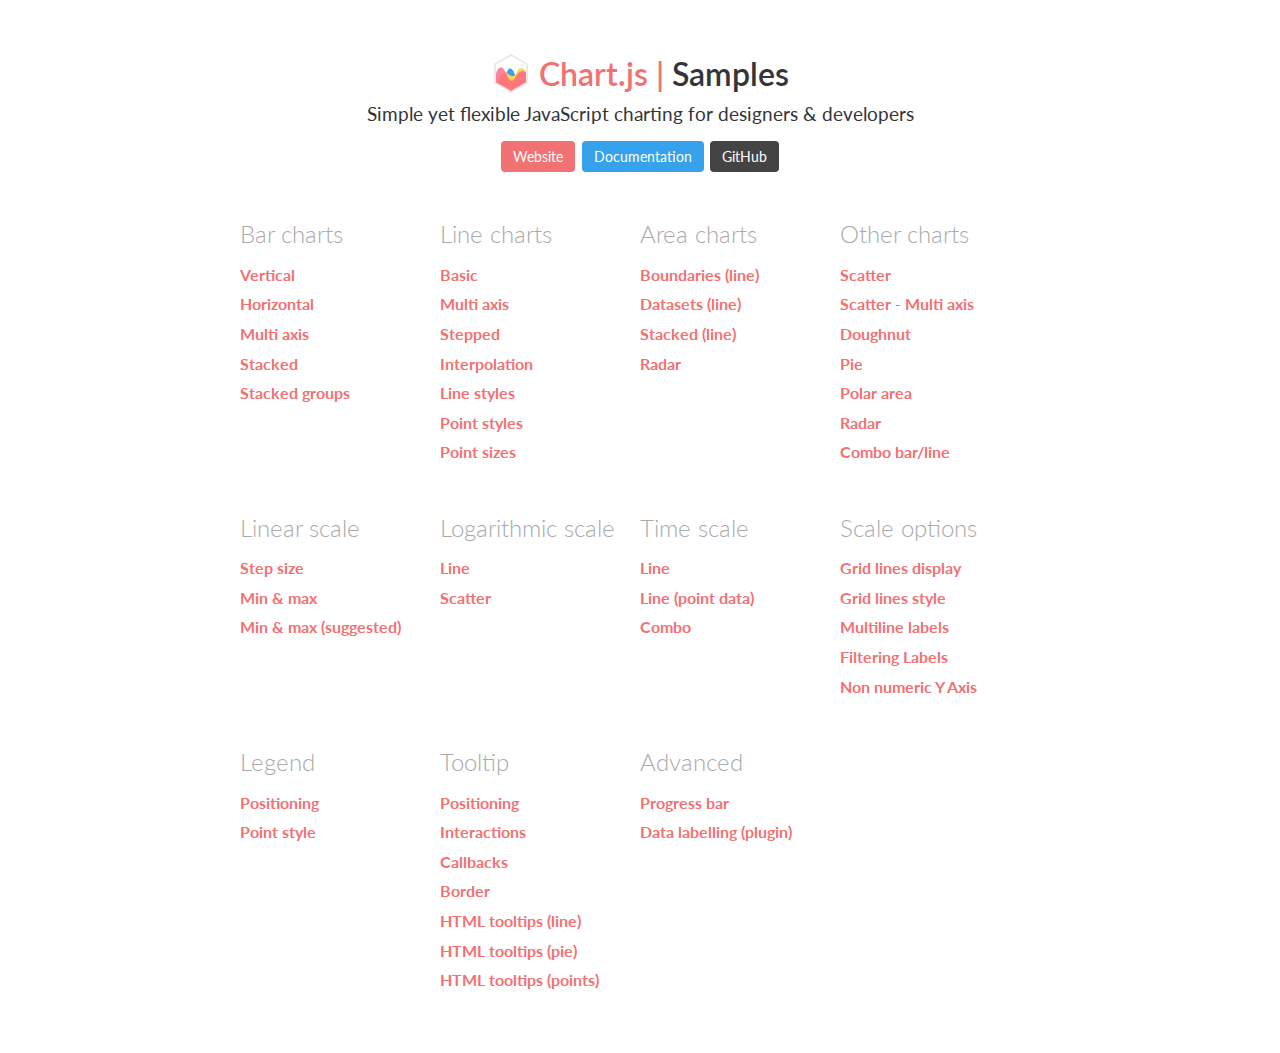
<file: bower_components/chart.js/samples/index.html>
<!DOCTYPE html>
<html lang="en-US">
<head>
	<meta charset="utf-8">
	<meta http-equiv="X-UA-Compatible" content="IE=Edge">
	<meta name="viewport" content="width=device-width, initial-scale=1">
	<link rel="stylesheet" type="text/css" href="style.css">
	<link rel="icon" href="favicon.ico">
	<script src="samples.js"></script>
	<title>Chart.js samples</title>
</head>
<body>
	<div class="content">
		<div class="header">
			<div class="chartjs-title">Samples</div>
			<div class="chartjs-caption">Simple yet flexible JavaScript charting for designers &amp; developers</div>
			<div class="chartjs-links">
				<a class="btn btn-chartjs" href="http://www.chartjs.org">Website</a>
				<a class="btn btn-docs" href="http://www.chartjs.org/docs">Documentation</a>
				<a class="btn btn-gh" href="https://github.com/chartjs/Chart.js">GitHub</a>
			</div>
		</div>

		<div id="categories" class="samples-categories"></div>
	</div>

	<script>
		function createCategory(item) {
			var el = document.createElement('div');
			el.className = 'samples-category';
			el.innerHTML =
				'<div class="title">' + item.title + '</div>' +
				'<div class="items"></div>';
			return el;
		}

		function createEntry(item) {
			var el = document.createElement('div');
			el.className = 'samples-entry';
			el.innerHTML = '<a class="title" href="' + item.path + '">' + item.title + '</a>';
			return el;
		}

		var categories = document.getElementById('categories');
		Samples.items.forEach(function(item) {
			var category = createCategory(item);
			var children = category.getElementsByClassName('items')[0];

			(item.items || []).forEach(function(item) {
				children.appendChild(createEntry(item));
			});

			categories.appendChild(category);
		});
	</script>
</body>
</html>
</file>
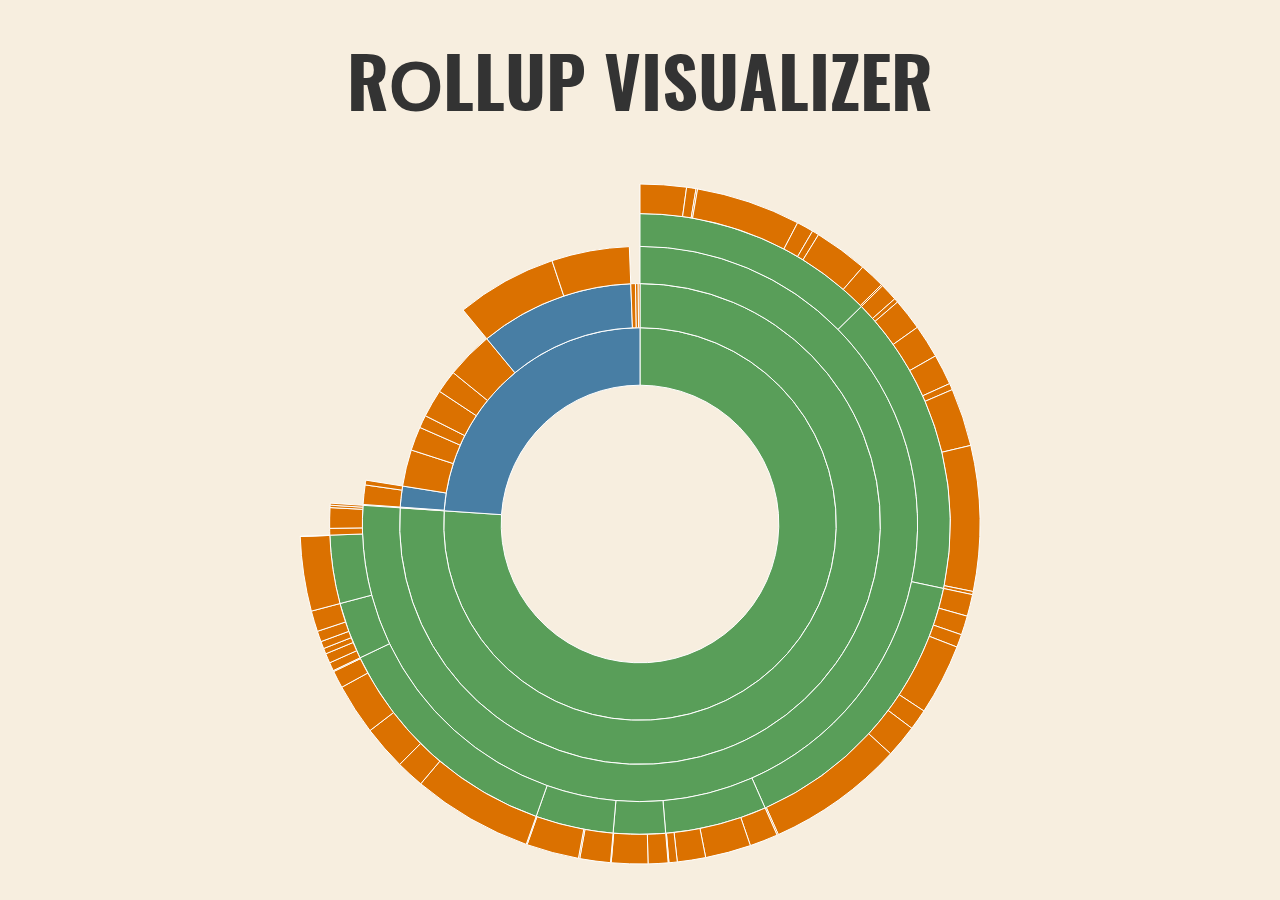
<file: angular-ui-router/stats.html>
<!doctype html>
          <title>RollUp Visualizer</title>
          <meta charset="utf-8">
          <style>html {
    background-color: #f7eedf;
    color: #333;
}

body {
    font-family: sans-serif;
    margin: 10px auto 0;
    width: 700px;
    padding: 0 10px;
}

a,
.destyledButton {
    color: #347AB7;
}

p {
    margin-top: 0.5em;
}

svg {
    vertical-align: middle;
}

h1 {
    font-family: "Oswald", "HelveticaNeue-CondensedBold", "Arial Narrow", sans-serif;
    font-weight: bold;
    font-size: 70px;
    text-transform: uppercase;
    text-align: center;
}

hr {
    border: 0 none;
    border-top: 1px solid #aaa;
}



.breadcrumbs {
    height: 1em;
    margin: 1em 0;
}

.chart {
    position: relative;
    margin: 0 auto;
    min-height: 350px;
}
.chart--large {
    width: 950px;
    margin-left: -100px;
}

.chart path {
    stroke: #fff;
}

.details {
  position: absolute;
  top: 470px;
  left: 50%;
  width: 170px;
  margin-left: -85px;
  font-size: 14px;
  text-align: center;
  color: #666;
  z-index: -1;
  overflow: hidden;
  text-overflow: ellipsis;
}

.chart--large .details {
    top: 425px;
}

.details-size {
    font-size: 0.8em;
    margin-top: 1em;
}

.details-name {
    font-weight: bold;
}

.details-size::before {
    content: "(";
}
.details-size::after {
    content: ")";
}

.details-percentage {
    margin: 0.4em 0 0em;
    font-size: 2.4em;
    line-height: 1em;
}


footer {
    margin-top: 4em;
}

footer h2 {
    margin: 1.5em 0 0.5em;
    font-size: 1.3em;
}



.destyledButton {
    background: none;
    border: 0 none;
    cursor: pointer;
    font-size: inherit;
    padding: 0;
    text-decoration: underline;
}



@font-face {
    font-family: 'Oswald';
    src: url([data-uri]) format('woff');
    font-weight: bold;
    font-style: normal;
}
</style>
          <div>
          <div>
              <h1>RollUp Visualizer</h1>

              <div id="chart">
                <div class="details" style="display: none;">
                  <span class="details-name"></span>
                  <div class="details-percentage"></div>
                  of bundle size
                  <div class="details-size"></div>
                </div>
              </div>
          </div>
          </div>
          <script>window.nodesData = {"name":"root","children":[{"name":"node_modules","children":[{"name":"ui-router-core","children":[{"name":"lib-esm","children":[{"name":"common","children":[{"name":"hof.js","children":[],"size":8628,"originalSize":8628},{"name":"predicates.js","children":[],"size":1754,"originalSize":1754},{"name":"coreservices.js","children":[],"size":294,"originalSize":294},{"name":"common.js","children":[],"size":19551,"originalSize":19551},{"name":"glob.js","children":[],"size":3155,"originalSize":3155},{"name":"queue.js","children":[],"size":1279,"originalSize":1279},{"name":"trace.js","children":[],"size":10109,"originalSize":10109},{"name":"strings.js","children":[],"size":4742,"originalSize":4742},{"name":"index.js","children":[],"size":286,"originalSize":286}]},{"name":"transition","children":[{"name":"rejectFactory.js","children":[],"size":3302,"originalSize":3302},{"name":"interface.js","children":[],"size":780,"originalSize":780},{"name":"transitionHook.js","children":[],"size":5927,"originalSize":5927},{"name":"hookRegistry.js","children":[],"size":6250,"originalSize":6250},{"name":"hookBuilder.js","children":[],"size":5735,"originalSize":5735},{"name":"transitionEventType.js","children":[],"size":1210,"originalSize":1210},{"name":"transitionService.js","children":[],"size":10850,"originalSize":10850},{"name":"transition.js","children":[],"size":27163,"originalSize":27163},{"name":"index.js","children":[],"size":592,"originalSize":592}]},{"name":"state","children":[{"name":"targetState.js","children":[],"size":4087,"originalSize":4087},{"name":"stateObject.js","children":[],"size":3586,"originalSize":3586},{"name":"stateMatcher.js","children":[],"size":2414,"originalSize":2414},{"name":"stateBuilder.js","children":[],"size":13297,"originalSize":13297},{"name":"stateQueueManager.js","children":[],"size":3887,"originalSize":3887},{"name":"stateRegistry.js","children":[],"size":6130,"originalSize":6130},{"name":"stateService.js","children":[],"size":25674,"originalSize":25674},{"name":"index.js","children":[],"size":261,"originalSize":261}]},{"name":"params","children":[{"name":"paramType.js","children":[],"size":5281,"originalSize":5281},{"name":"param.js","children":[],"size":8540,"originalSize":8540},{"name":"paramTypes.js","children":[],"size":5299,"originalSize":5299},{"name":"stateParams.js","children":[],"size":1548,"originalSize":1548},{"name":"index.js","children":[],"size":148,"originalSize":148}]},{"name":"path","children":[{"name":"node.js","children":[],"size":3711,"originalSize":3711},{"name":"pathFactory.js","children":[],"size":6808,"originalSize":6808},{"name":"index.js","children":[],"size":127,"originalSize":127}]},{"name":"resolve","children":[{"name":"resolvable.js","children":[],"size":5724,"originalSize":5724},{"name":"interface.js","children":[],"size":247,"originalSize":247},{"name":"resolveContext.js","children":[],"size":9802,"originalSize":9802},{"name":"index.js","children":[],"size":168,"originalSize":168}]},{"name":"url","children":[{"name":"urlMatcher.js","children":[],"size":22552,"originalSize":22552},{"name":"urlMatcherFactory.js","children":[],"size":5280,"originalSize":5280},{"name":"urlRule.js","children":[],"size":8313,"originalSize":8313},{"name":"urlRouter.js","children":[],"size":9544,"originalSize":9544},{"name":"urlService.js","children":[],"size":3259,"originalSize":3259},{"name":"index.js","children":[],"size":186,"originalSize":186}]},{"name":"hooks","children":[{"name":"resolve.js","children":[],"size":1586,"originalSize":1586},{"name":"views.js","children":[],"size":1808,"originalSize":1808},{"name":"url.js","children":[],"size":1050,"originalSize":1050},{"name":"redirectTo.js","children":[],"size":1369,"originalSize":1369},{"name":"onEnterExitRetain.js","children":[],"size":2005,"originalSize":2005},{"name":"lazyLoad.js","children":[],"size":3886,"originalSize":3886}]},{"name":"view","children":[{"name":"view.js","children":[],"size":13937,"originalSize":13937},{"name":"index.js","children":[],"size":57,"originalSize":57}]},{"name":"globals.js","children":[],"size":1376,"originalSize":1376},{"name":"router.js","children":[],"size":4198,"originalSize":4198},{"name":"interface.js","children":[],"size":485,"originalSize":485},{"name":"index.js","children":[],"size":413,"originalSize":413}]}]}]},{"name":"lib-esm","children":[{"name":"angular.js","children":[],"size":201,"originalSize":201},{"name":"statebuilders","children":[{"name":"views.js","children":[],"size":4441,"originalSize":4441},{"name":"onEnterExitRetain.js","children":[],"size":1083,"originalSize":1083}]},{"name":"templateFactory.js","children":[],"size":9676,"originalSize":9676},{"name":"stateProvider.js","children":[],"size":6295,"originalSize":6295},{"name":"locationServices.js","children":[],"size":3373,"originalSize":3373},{"name":"urlRouterProvider.js","children":[],"size":7364,"originalSize":7364},{"name":"services.js","children":[],"size":6038,"originalSize":6038},{"name":"injectables.js","children":[],"size":12467,"originalSize":12467},{"name":"directives","children":[{"name":"stateDirectives.js","children":[],"size":23106,"originalSize":23106},{"name":"viewDirective.js","children":[],"size":17804,"originalSize":17804}]},{"name":"stateFilters.js","children":[],"size":1225,"originalSize":1225},{"name":"viewScroll.js","children":[],"size":716,"originalSize":716},{"name":"index.js","children":[],"size":470,"originalSize":470}]}]};</script>
          <script charset="UTF-8">
            !function(){"use strict";function t(t){return function(){var n=this.ownerDocument,e=this.namespaceURI;return e===$e&&n.documentElement.namespaceURI===$e?n.createElement(t):n.createElementNS(e,t)}}function n(t){return function(){return this.ownerDocument.createElementNS(t.space,t.local)}}function e(t,n,e){return t=i(t,n,e),function(n){var e=n.relatedTarget;e&&(e===this||8&e.compareDocumentPosition(this))||t.call(this,n)}}function i(t,n,e){return function(i){var r=Ke;Ke=i;try{t.call(this,this.__data__,n,e)}finally{Ke=r}}}function r(t){return t.trim().split(/^|\s+/).map(function(t){var n="",e=t.indexOf(".");return e>=0&&(n=t.slice(e+1),t=t.slice(0,e)),{type:t,name:n}})}function o(t){return function(){var n=this.__on;if(n){for(var e,i=0,r=-1,o=n.length;i<o;++i)e=n[i],t.type&&e.type!==t.type||e.name!==t.name?n[++r]=e:this.removeEventListener(e.type,e.listener,e.capture);++r?n.length=r:delete this.__on}}}function a(t,n,r){var o=Qe.hasOwnProperty(t.type)?e:i;return function(e,i,a){var s,u=this.__on,h=o(n,i,a);if(u)for(var c=0,l=u.length;c<l;++c)if((s=u[c]).type===t.type&&s.name===t.name)return this.removeEventListener(s.type,s.listener,s.capture),this.addEventListener(s.type,s.listener=h,s.capture=r),void(s.value=n);this.addEventListener(t.type,h,r),s={type:t.type,name:t.name,value:n,listener:h,capture:r},u?u.push(s):this.__on=[s]}}function s(){}function u(){return[]}function h(t,n){this.ownerDocument=t.ownerDocument,this.namespaceURI=t.namespaceURI,this._next=null,this._parent=t,this.__data__=n}function c(t,n,e,i,r,o){for(var a,s=0,u=n.length,c=o.length;s<c;++s)(a=n[s])?(a.__data__=o[s],i[s]=a):e[s]=new h(t,o[s]);for(;s<u;++s)(a=n[s])&&(r[s]=a)}function l(t,n,e,i,r,o,a){var s,u,c,l={},f=n.length,_=o.length,p=new Array(f);for(s=0;s<f;++s)(u=n[s])&&(p[s]=c=ci+a.call(u,u.__data__,s,n),c in l?r[s]=u:l[c]=u);for(s=0;s<_;++s)c=ci+a.call(t,o[s],s,o),(u=l[c])?(i[s]=u,u.__data__=o[s],l[c]=null):e[s]=new h(t,o[s]);for(s=0;s<f;++s)(u=n[s])&&l[p[s]]===u&&(r[s]=u)}function f(t,n){return t<n?-1:t>n?1:t>=n?0:NaN}function _(t){return function(){this.removeAttribute(t)}}function p(t){return function(){this.removeAttributeNS(t.space,t.local)}}function y(t,n){return function(){this.setAttribute(t,n)}}function d(t,n){return function(){this.setAttributeNS(t.space,t.local,n)}}function g(t,n){return function(){var e=n.apply(this,arguments);null==e?this.removeAttribute(t):this.setAttribute(t,e)}}function v(t,n){return function(){var e=n.apply(this,arguments);null==e?this.removeAttributeNS(t.space,t.local):this.setAttributeNS(t.space,t.local,e)}}function x(t){return function(){this.style.removeProperty(t)}}function m(t,n,e){return function(){this.style.setProperty(t,n,e)}}function M(t,n,e){return function(){var i=n.apply(this,arguments);null==i?this.style.removeProperty(t):this.style.setProperty(t,i,e)}}function b(t){return function(){delete this[t]}}function w(t,n){return function(){this[t]=n}}function T(t,n){return function(){var e=n.apply(this,arguments);null==e?delete this[t]:this[t]=e}}function N(t){return t.trim().split(/^|\s+/)}function k(t){return t.classList||new C(t)}function C(t){this._node=t,this._names=N(t.getAttribute("class")||"")}function A(t,n){for(var e=k(t),i=-1,r=n.length;++i<r;)e.add(n[i])}function S(t,n){for(var e=k(t),i=-1,r=n.length;++i<r;)e.remove(n[i])}function U(t){return function(){A(this,t)}}function D(t){return function(){S(this,t)}}function E(t,n){return function(){(n.apply(this,arguments)?A:S)(this,t)}}function F(){this.textContent=""}function P(t){return function(){this.textContent=t}}function q(t){return function(){var n=t.apply(this,arguments);this.textContent=null==n?"":n}}function H(){this.innerHTML=""}function L(t){return function(){this.innerHTML=t}}function Y(t){return function(){var n=t.apply(this,arguments);this.innerHTML=null==n?"":n}}function z(){this.nextSibling&&this.parentNode.appendChild(this)}function B(){this.previousSibling&&this.parentNode.insertBefore(this,this.parentNode.firstChild)}function I(){return null}function O(){var t=this.parentNode;t&&t.removeChild(this)}function j(t,n,e){var i=wi(t),r=i.CustomEvent;r?r=new r(n,e):(r=i.document.createEvent("Event"),e?(r.initEvent(n,e.bubbles,e.cancelable),r.detail=e.detail):r.initEvent(n,!1,!1)),t.dispatchEvent(r)}function $(t,n){return function(){return j(this,t,n)}}function R(t,n){return function(){return j(this,t,n.apply(this,arguments))}}function Z(t,n){this._groups=t,this._parents=n}function W(){return new Z([[document.documentElement]],Hi)}function X(t,n){if(t===n)return t;var e=t.ancestors(),i=n.ancestors(),r=null;for(t=e.pop(),n=i.pop();t===n;)r=t,t=e.pop(),n=i.pop();return r}function J(t,n){var e,i,r,o,a,s=new tt(t),u=+t.value&&(s.value=t.value),h=[s];for(null==n&&(n=G);e=h.pop();)if(u&&(e.value=+e.data.value),(r=n(e.data))&&(a=r.length))for(e.children=new Array(a),o=a-1;o>=0;--o)h.push(i=e.children[o]=new tt(r[o])),i.parent=e,i.depth=e.depth+1;return s.eachBefore(K)}function V(){return J(this).eachBefore(Q)}function G(t){return t.children}function Q(t){t.data=t.data.data}function K(t){var n=0;do t.height=n;while((t=t.parent)&&t.height<++n)}function tt(t){this.data=t,this.depth=this.height=0,this.parent=null}function nt(t,n){this._=t,this.parent=null,this.children=null,this.A=null,this.a=this,this.z=0,this.m=0,this.c=0,this.s=0,this.t=null,this.i=n}function et(t,n,e,i,r,o){for(var a,s,u,h,c,l,f,_,p,y,d,g,v=[],x=n.children,m=0,M=x.length,b=n.value;m<M;){for(h=r-e,c=o-i,f=_=l=x[m].value,d=Math.max(c/h,h/c)/(b*t),g=l*l*d,y=Math.max(_/g,g/f),u=m+1;u<M;++u){if(l+=s=x[u].value,s<f&&(f=s),s>_&&(_=s),g=l*l*d,p=Math.max(_/g,g/f),p>y){l-=s;break}y=p}v.push(a={value:l,dice:h<c,children:x.slice(m,u)}),a.dice?Ji(a,e,i,r,b?i+=c*l/b:o):Gi(a,e,i,b?e+=h*l/b:r,o),b-=l,m=u}return v}function it(){this._x0=this._y0=this._x1=this._y1=null,this._=[]}function rt(){return new it}function ot(t){return t.innerRadius}function at(t){return t.outerRadius}function st(t){return t.startAngle}function ut(t){return t.endAngle}function ht(t){return t&&t.padAngle}function ct(t){return t>=1?ar:t<=-1?-ar:Math.asin(t)}function lt(t,n,e,i,r,o,a,s){var u=e-t,h=i-n,c=a-r,l=s-o,f=(c*(n-o)-l*(t-r))/(l*u-c*h);return[t+f*u,n+f*h]}function ft(t,n,e,i,r,o,a){var s=t-e,u=n-i,h=(a?o:-o)/Math.sqrt(s*s+u*u),c=h*u,l=-h*s,f=t+c,_=n+l,p=e+c,y=i+l,d=(f+p)/2,g=(_+y)/2,v=p-f,x=y-_,m=v*v+x*x,M=r-o,b=f*y-p*_,w=(x<0?-1:1)*Math.sqrt(Math.max(0,M*M*m-b*b)),T=(b*x-v*w)/m,N=(-b*v-x*w)/m,k=(b*x+v*w)/m,C=(-b*v+x*w)/m,A=T-d,S=N-g,U=k-d,D=C-g;return A*A+S*S>U*U+D*D&&(T=k,N=C),{cx:T,cy:N,x01:-c,y01:-l,x11:T*(r/M-1),y11:N*(r/M-1)}}function _t(t){this._context=t}function pt(t){this._curve=t}function yt(t){function n(n){return new pt(t(n))}return n._curve=t,n}function dt(t,n,e){t._context.bezierCurveTo((2*t._x0+t._x1)/3,(2*t._y0+t._y1)/3,(t._x0+2*t._x1)/3,(t._y0+2*t._y1)/3,(t._x0+4*t._x1+n)/6,(t._y0+4*t._y1+e)/6)}function gt(t){this._context=t}function vt(t,n){this._basis=new gt(t),this._beta=n}function xt(t,n,e){t._context.bezierCurveTo(t._x1+t._k*(t._x2-t._x0),t._y1+t._k*(t._y2-t._y0),t._x2+t._k*(t._x1-n),t._y2+t._k*(t._y1-e),t._x2,t._y2)}function mt(t,n){this._context=t,this._k=(1-n)/6}function Mt(t,n){this._context=t,this._k=(1-n)/6}function bt(t,n){this._context=t,this._k=(1-n)/6}function wt(t,n,e){var i=t._x1,r=t._y1,o=t._x2,a=t._y2;if(t._l01_a>rr){var s=2*t._l01_2a+3*t._l01_a*t._l12_a+t._l12_2a,u=3*t._l01_a*(t._l01_a+t._l12_a);i=(i*s-t._x0*t._l12_2a+t._x2*t._l01_2a)/u,r=(r*s-t._y0*t._l12_2a+t._y2*t._l01_2a)/u}if(t._l23_a>rr){var h=2*t._l23_2a+3*t._l23_a*t._l12_a+t._l12_2a,c=3*t._l23_a*(t._l23_a+t._l12_a);o=(o*h+t._x1*t._l23_2a-n*t._l12_2a)/c,a=(a*h+t._y1*t._l23_2a-e*t._l12_2a)/c}t._context.bezierCurveTo(i,r,o,a,t._x2,t._y2)}function Tt(t,n){this._context=t,this._alpha=n}function Nt(t,n){this._context=t,this._alpha=n}function kt(t,n){this._context=t,this._alpha=n}function Ct(t){return t<0?-1:1}function At(t,n,e){var i=t._x1-t._x0,r=n-t._x1,o=(t._y1-t._y0)/(i||r<0&&-0),a=(e-t._y1)/(r||i<0&&-0),s=(o*r+a*i)/(i+r);return(Ct(o)+Ct(a))*Math.min(Math.abs(o),Math.abs(a),.5*Math.abs(s))||0}function St(t,n){var e=t._x1-t._x0;return e?(3*(t._y1-t._y0)/e-n)/2:n}function Ut(t,n,e){var i=t._x0,r=t._y0,o=t._x1,a=t._y1,s=(o-i)/3;t._context.bezierCurveTo(i+s,r+s*n,o-s,a-s*e,o,a)}function Dt(t){this._context=t}function Et(t){this._context=new Ft(t)}function Ft(t){this._context=t}function Pt(t){return function(n,e){return _r(t(n),e)}}function qt(t,n,e){var i=Math.abs(n-t)/Math.max(0,e),r=Math.pow(10,Math.floor(Math.log(i)/Math.LN10)),o=i/r;return o>=xr?r*=10:o>=mr?r*=5:o>=Mr&&(r*=2),n<t?-r:r}function Ht(){}function Lt(t,n){var e=new Ht;if(t instanceof Ht)t.each(function(t,n){e.set(n,t)});else if(Array.isArray(t)){var i,r=-1,o=t.length;if(null==n)for(;++r<o;)e.set(r,t[r]);else for(;++r<o;)e.set(n(i=t[r],r,t),i)}else if(t)for(var a in t)e.set(a,t[a]);return e}function Yt(){}function zt(t,n){var e=new Yt;if(t instanceof Yt)t.each(function(t){e.add(t)});else if(t){var i=-1,r=t.length;if(null==n)for(;++i<r;)e.add(t[i]);else for(;++i<r;)e.add(n(t[i],i,t))}return e}function Bt(t,n){var e=Object.create(t.prototype);for(var i in n)e[i]=n[i];return e}function It(){}function Ot(t){var n;return t=(t+"").trim().toLowerCase(),(n=Dr.exec(t))?(n=parseInt(n[1],16),new Wt(n>>8&15|n>>4&240,n>>4&15|240&n,(15&n)<<4|15&n,1)):(n=Er.exec(t))?jt(parseInt(n[1],16)):(n=Fr.exec(t))?new Wt(n[1],n[2],n[3],1):(n=Pr.exec(t))?new Wt(255*n[1]/100,255*n[2]/100,255*n[3]/100,1):(n=qr.exec(t))?$t(n[1],n[2],n[3],n[4]):(n=Hr.exec(t))?$t(255*n[1]/100,255*n[2]/100,255*n[3]/100,n[4]):(n=Lr.exec(t))?Xt(n[1],n[2]/100,n[3]/100,1):(n=Yr.exec(t))?Xt(n[1],n[2]/100,n[3]/100,n[4]):zr.hasOwnProperty(t)?jt(zr[t]):"transparent"===t?new Wt(NaN,NaN,NaN,0):null}function jt(t){return new Wt(t>>16&255,t>>8&255,255&t,1)}function $t(t,n,e,i){return i<=0&&(t=n=e=NaN),new Wt(t,n,e,i)}function Rt(t){return t instanceof It||(t=Ot(t)),t?(t=t.rgb(),new Wt(t.r,t.g,t.b,t.opacity)):new Wt}function Zt(t,n,e,i){return 1===arguments.length?Rt(t):new Wt(t,n,e,null==i?1:i)}function Wt(t,n,e,i){this.r=+t,this.g=+n,this.b=+e,this.opacity=+i}function Xt(t,n,e,i){return i<=0?t=n=e=NaN:e<=0||e>=1?t=n=NaN:n<=0&&(t=NaN),new Gt(t,n,e,i)}function Jt(t){if(t instanceof Gt)return new Gt(t.h,t.s,t.l,t.opacity);if(t instanceof It||(t=Ot(t)),!t)return new Gt;if(t instanceof Gt)return t;t=t.rgb();var n=t.r/255,e=t.g/255,i=t.b/255,r=Math.min(n,e,i),o=Math.max(n,e,i),a=NaN,s=o-r,u=(o+r)/2;return s?(a=n===o?(e-i)/s+6*(e<i):e===o?(i-n)/s+2:(n-e)/s+4,s/=u<.5?o+r:2-o-r,a*=60):s=u>0&&u<1?0:a,new Gt(a,s,u,t.opacity)}function Vt(t,n,e,i){return 1===arguments.length?Jt(t):new Gt(t,n,e,null==i?1:i)}function Gt(t,n,e,i){this.h=+t,this.s=+n,this.l=+e,this.opacity=+i}function Qt(t,n,e){return 255*(t<60?n+(e-n)*t/60:t<180?e:t<240?n+(e-n)*(240-t)/60:n)}function Kt(t){if(t instanceof nn)return new nn(t.l,t.a,t.b,t.opacity);if(t instanceof hn){var n=t.h*Br;return new nn(t.l,Math.cos(n)*t.c,Math.sin(n)*t.c,t.opacity)}t instanceof Wt||(t=Rt(t));var e=an(t.r),i=an(t.g),r=an(t.b),o=en((.4124564*e+.3575761*i+.1804375*r)/jr),a=en((.2126729*e+.7151522*i+.072175*r)/$r),s=en((.0193339*e+.119192*i+.9503041*r)/Rr);return new nn(116*a-16,500*(o-a),200*(a-s),t.opacity)}function tn(t,n,e,i){return 1===arguments.length?Kt(t):new nn(t,n,e,null==i?1:i)}function nn(t,n,e,i){this.l=+t,this.a=+n,this.b=+e,this.opacity=+i}function en(t){return t>Jr?Math.pow(t,1/3):t/Xr+Zr}function rn(t){return t>Wr?t*t*t:Xr*(t-Zr)}function on(t){return 255*(t<=.0031308?12.92*t:1.055*Math.pow(t,1/2.4)-.055)}function an(t){return(t/=255)<=.04045?t/12.92:Math.pow((t+.055)/1.055,2.4)}function sn(t){if(t instanceof hn)return new hn(t.h,t.c,t.l,t.opacity);t instanceof nn||(t=Kt(t));var n=Math.atan2(t.b,t.a)*Ir;return new hn(n<0?n+360:n,Math.sqrt(t.a*t.a+t.b*t.b),t.l,t.opacity)}function un(t,n,e,i){return 1===arguments.length?sn(t):new hn(t,n,e,null==i?1:i)}function hn(t,n,e,i){this.h=+t,this.c=+n,this.l=+e,this.opacity=+i}function cn(t){if(t instanceof fn)return new fn(t.h,t.s,t.l,t.opacity);t instanceof Wt||(t=Rt(t));var n=t.r/255,e=t.g/255,i=t.b/255,r=(io*i+no*n-eo*e)/(io+no-eo),o=i-r,a=(to*(e-r)-Qr*o)/Kr,s=Math.sqrt(a*a+o*o)/(to*r*(1-r)),u=s?Math.atan2(a,o)*Ir-120:NaN;return new fn(u<0?u+360:u,s,r,t.opacity)}function ln(t,n,e,i){return 1===arguments.length?cn(t):new fn(t,n,e,null==i?1:i)}function fn(t,n,e,i){this.h=+t,this.s=+n,this.l=+e,this.opacity=+i}function _n(t,n){return function(e){return t+e*n}}function pn(t,n,e){return t=Math.pow(t,e),n=Math.pow(n,e)-t,e=1/e,function(i){return Math.pow(t+i*n,e)}}function yn(t,n){var e=n-t;return e?_n(t,e>180||e<-180?e-360*Math.round(e/360):e):ro(isNaN(t)?n:t)}function dn(t){return 1===(t=+t)?gn:function(n,e){return e-n?pn(n,e,t):ro(isNaN(n)?e:n)}}function gn(t,n){var e=n-t;return e?_n(t,e):ro(isNaN(t)?n:t)}function vn(t){return function(){return t}}function xn(t){return function(n){return t(n)+""}}function mn(t){return function n(e){function i(n,i){var r=t((n=ln(n)).h,(i=ln(i)).h),o=gn(n.s,i.s),a=gn(n.l,i.l),s=gn(n.opacity,i.opacity);return function(t){return n.h=r(t),n.s=o(t),n.l=a(Math.pow(t,e)),n.opacity=s(t),n+""}}return e=+e,i.gamma=n,i}(1)}function Mn(t,n){return(n-=t=+t)?function(e){return(e-t)/n}:vo(n)}function bn(t){return function(n,e){var i=t(n=+n,e=+e);return function(t){return t<=n?0:t>=e?1:i(t)}}}function wn(t){return function(n,e){var i=t(n=+n,e=+e);return function(t){return t<=0?n:t>=1?e:i(t)}}}function Tn(t,n,e,i){var r=t[0],o=t[1],a=n[0],s=n[1];return o<r?(r=e(o,r),a=i(s,a)):(r=e(r,o),a=i(a,s)),function(t){return a(r(t))}}function Nn(t,n,e,i){var r=Math.min(t.length,n.length)-1,o=new Array(r),a=new Array(r),s=-1;for(t[r]<t[0]&&(t=t.slice().reverse(),n=n.slice().reverse());++s<r;)o[s]=e(t[s],t[s+1]),a[s]=i(n[s],n[s+1]);return function(n){var e=dr(t,n,1,r)-1;return a[e](o[e](n))}}function kn(t,n){return n.domain(t.domain()).range(t.range()).interpolate(t.interpolate()).clamp(t.clamp())}function Cn(t,n){function e(){return r=Math.min(s.length,u.length)>2?Nn:Tn,o=a=null,i}function i(n){return(o||(o=r(s,u,c?bn(t):t,h)))(+n)}var r,o,a,s=mo,u=mo,h=_o,c=!1;return i.invert=function(t){return(a||(a=r(u,s,Mn,c?wn(n):n)))(+t)},i.domain=function(t){return arguments.length?(s=kr.call(t,xo),e()):s.slice()},i.range=function(t){return arguments.length?(u=Cr.call(t),e()):u.slice()},i.rangeRound=function(t){return u=Cr.call(t),h=po,e()},i.clamp=function(t){return arguments.length?(c=!!t,e()):c},i.interpolate=function(t){return arguments.length?(h=t,e()):h},e()}function An(t){if(!(n=Ao.exec(t)))throw new Error("invalid format: "+t);var n,e=n[1]||" ",i=n[2]||">",r=n[3]||"-",o=n[4]||"",a=!!n[5],s=n[6]&&+n[6],u=!!n[7],h=n[8]&&+n[8].slice(1),c=n[9]||"";"n"===c?(u=!0,c="g"):Co[c]||(c=""),(a||"0"===e&&"="===i)&&(a=!0,e="0",i="="),this.fill=e,this.align=i,this.sign=r,this.symbol=o,this.zero=a,this.width=s,this.comma=u,this.precision=h,this.type=c}function Sn(t){return t}function Un(t){return Uo=Po(t),Do=Uo.format,Eo=Uo.formatPrefix,Uo}function Dn(t){var n=t.domain;return t.ticks=function(t){var e=n();return br(e[0],e[e.length-1],null==t?10:t)},t.tickFormat=function(t,e){return Yo(n(),t,e)},t.nice=function(e){var i=n(),r=i.length-1,o=null==e?10:e,a=i[0],s=i[r],u=qt(a,s,o);return u&&(u=qt(Math.floor(a/u)*u,Math.ceil(s/u)*u,o),i[0]=Math.floor(a/u)*u,i[r]=Math.ceil(s/u)*u,n(i)),t},t}function En(){var t=Cn(Mn,uo);return t.copy=function(){return kn(t,En())},Dn(t)}function Fn(t,n){return t<0?-Math.pow(-t,n):Math.pow(t,n)}function Pn(){function t(t,n){return(n=Fn(n,e)-(t=Fn(t,e)))?function(i){return(Fn(i,e)-t)/n}:vo(n)}function n(t,n){return n=Fn(n,e)-(t=Fn(t,e)),function(i){return Fn(t+n*i,1/e)}}var e=1,i=Cn(t,n),r=i.domain;return i.exponent=function(t){return arguments.length?(e=+t,r(r())):e},i.copy=function(){return kn(i,Pn().exponent(e))},Dn(i)}function qn(){return Pn().exponent(.5)}function Hn(t,n,e,i){function r(n){return t(n=new Date(+n)),n}return r.floor=r,r.ceil=function(e){return t(e=new Date(e-1)),n(e,1),t(e),e},r.round=function(t){var n=r(t),e=r.ceil(t);return t-n<e-t?n:e},r.offset=function(t,e){return n(t=new Date(+t),null==e?1:Math.floor(e)),t},r.range=function(e,i,o){var a=[];if(e=r.ceil(e),o=null==o?1:Math.floor(o),!(e<i&&o>0))return a;do a.push(new Date(+e));while(n(e,o),t(e),e<i);return a},r.filter=function(e){return Hn(function(n){if(n>=n)for(;t(n),!e(n);)n.setTime(n-1)},function(t,i){if(t>=t)for(;--i>=0;)for(;n(t,1),!e(t););})},e&&(r.count=function(n,i){return zo.setTime(+n),Bo.setTime(+i),t(zo),t(Bo),Math.floor(e(zo,Bo))},r.every=function(t){return t=Math.floor(t),isFinite(t)&&t>0?t>1?r.filter(i?function(n){return i(n)%t===0}:function(n){return r.count(0,n)%t===0}):r:null}),r}function Ln(t){return Hn(function(n){n.setDate(n.getDate()-(n.getDay()+7-t)%7),n.setHours(0,0,0,0)},function(t,n){t.setDate(t.getDate()+7*n)},function(t,n){return(n-t-(n.getTimezoneOffset()-t.getTimezoneOffset())*jo)/Zo})}function Yn(t){return Hn(function(n){n.setUTCDate(n.getUTCDate()-(n.getUTCDay()+7-t)%7),n.setUTCHours(0,0,0,0)},function(t,n){t.setUTCDate(t.getUTCDate()+7*n)},function(t,n){return(n-t)/Zo})}function zn(t){if(0<=t.y&&t.y<100){var n=new Date(-1,t.m,t.d,t.H,t.M,t.S,t.L);return n.setFullYear(t.y),n}return new Date(t.y,t.m,t.d,t.H,t.M,t.S,t.L)}function Bn(t){if(0<=t.y&&t.y<100){var n=new Date(Date.UTC(-1,t.m,t.d,t.H,t.M,t.S,t.L));return n.setUTCFullYear(t.y),n}return new Date(Date.UTC(t.y,t.m,t.d,t.H,t.M,t.S,t.L))}function In(t){return{y:t,m:0,d:1,H:0,M:0,S:0,L:0}}function On(t){function n(t,n){return function(e){var i,r,o,a=[],s=-1,u=0,h=t.length;for(e instanceof Date||(e=new Date(+e));++s<h;)37===t.charCodeAt(s)&&(a.push(t.slice(u,s)),null!=(r=aa[i=t.charAt(++s)])?i=t.charAt(++s):r="e"===i?" ":"0",(o=n[i])&&(i=o(e,r)),a.push(i),u=s+1);return a.push(t.slice(u,s)),a.join("")}}function e(t,n){return function(e){var r=In(1900),o=i(r,t,e+="",0);if(o!=e.length)return null;if("p"in r&&(r.H=r.H%12+12*r.p),"W"in r||"U"in r){"w"in r||(r.w="W"in r?1:0);var a="Z"in r?Bn(In(r.y)).getUTCDay():n(In(r.y)).getDay();r.m=0,r.d="W"in r?(r.w+6)%7+7*r.W-(a+5)%7:r.w+7*r.U-(a+6)%7}return"Z"in r?(r.H+=r.Z/100|0,r.M+=r.Z%100,Bn(r)):n(r)}}function i(t,n,e,i){for(var r,o,a=0,s=n.length,u=e.length;a<s;){if(i>=u)return-1;if(r=n.charCodeAt(a++),37===r){if(r=n.charAt(a++),o=O[r in aa?n.charAt(a++):r],!o||(i=o(t,e,i))<0)return-1}else if(r!=e.charCodeAt(i++))return-1}return i}function r(t,n,e){var i=U.exec(n.slice(e));return i?(t.p=D[i[0].toLowerCase()],e+i[0].length):-1}function o(t,n,e){var i=P.exec(n.slice(e));return i?(t.w=q[i[0].toLowerCase()],e+i[0].length):-1}function a(t,n,e){var i=E.exec(n.slice(e));return i?(t.w=F[i[0].toLowerCase()],e+i[0].length):-1}function s(t,n,e){var i=Y.exec(n.slice(e));return i?(t.m=z[i[0].toLowerCase()],e+i[0].length):-1}function u(t,n,e){var i=H.exec(n.slice(e));return i?(t.m=L[i[0].toLowerCase()],e+i[0].length):-1}function h(t,n,e){return i(t,b,n,e)}function c(t,n,e){return i(t,w,n,e)}function l(t,n,e){return i(t,T,n,e)}function f(t){return C[t.getDay()]}function _(t){return k[t.getDay()]}function p(t){return S[t.getMonth()]}function y(t){return A[t.getMonth()]}function d(t){return N[+(t.getHours()>=12)]}function g(t){return C[t.getUTCDay()]}function v(t){return k[t.getUTCDay()]}function x(t){return S[t.getUTCMonth()]}function m(t){return A[t.getUTCMonth()]}function M(t){return N[+(t.getUTCHours()>=12)]}var b=t.dateTime,w=t.date,T=t.time,N=t.periods,k=t.days,C=t.shortDays,A=t.months,S=t.shortMonths,U=Rn(N),D=Zn(N),E=Rn(k),F=Zn(k),P=Rn(C),q=Zn(C),H=Rn(A),L=Zn(A),Y=Rn(S),z=Zn(S),B={a:f,A:_,b:p,B:y,c:null,d:se,e:se,H:ue,I:he,j:ce,L:le,m:fe,M:_e,p:d,S:pe,U:ye,w:de,W:ge,x:null,X:null,y:ve,Y:xe,Z:me,"%":qe},I={a:g,A:v,b:x,B:m,c:null,d:Me,e:Me,H:be,I:we,j:Te,L:Ne,m:ke,M:Ce,p:M,S:Ae,U:Se,w:Ue,W:De,x:null,X:null,y:Ee,Y:Fe,Z:Pe,"%":qe},O={a:o,A:a,b:s,B:u,c:h,d:te,e:te,H:ee,I:ee,j:ne,L:oe,m:Kn,M:ie,p:r,S:re,U:Xn,w:Wn,W:Jn,x:c,X:l,y:Gn,Y:Vn,Z:Qn,"%":ae};return B.x=n(w,B),B.X=n(T,B),B.c=n(b,B),I.x=n(w,I),I.X=n(T,I),I.c=n(b,I),{format:function(t){var e=n(t+="",B);return e.toString=function(){return t},e},parse:function(t){var n=e(t+="",zn);return n.toString=function(){return t},n},utcFormat:function(t){var e=n(t+="",I);return e.toString=function(){return t},e},utcParse:function(t){var n=e(t,Bn);return n.toString=function(){return t},n}}}function jn(t,n,e){var i=t<0?"-":"",r=(i?-t:t)+"",o=r.length;return i+(o<e?new Array(e-o+1).join(n)+r:r)}function $n(t){return t.replace(ha,"\\$&")}function Rn(t){return new RegExp("^(?:"+t.map($n).join("|")+")","i")}function Zn(t){for(var n={},e=-1,i=t.length;++e<i;)n[t[e].toLowerCase()]=e;return n}function Wn(t,n,e){var i=sa.exec(n.slice(e,e+1));return i?(t.w=+i[0],e+i[0].length):-1}function Xn(t,n,e){var i=sa.exec(n.slice(e));return i?(t.U=+i[0],e+i[0].length):-1}function Jn(t,n,e){var i=sa.exec(n.slice(e));return i?(t.W=+i[0],e+i[0].length):-1}function Vn(t,n,e){var i=sa.exec(n.slice(e,e+4));return i?(t.y=+i[0],e+i[0].length):-1}function Gn(t,n,e){var i=sa.exec(n.slice(e,e+2));return i?(t.y=+i[0]+(+i[0]>68?1900:2e3),e+i[0].length):-1}function Qn(t,n,e){var i=/^(Z)|([+-]\d\d)(?:\:?(\d\d))?/.exec(n.slice(e,e+6));return i?(t.Z=i[1]?0:-(i[2]+(i[3]||"00")),e+i[0].length):-1}function Kn(t,n,e){var i=sa.exec(n.slice(e,e+2));return i?(t.m=i[0]-1,e+i[0].length):-1}function te(t,n,e){var i=sa.exec(n.slice(e,e+2));return i?(t.d=+i[0],e+i[0].length):-1}function ne(t,n,e){var i=sa.exec(n.slice(e,e+3));return i?(t.m=0,t.d=+i[0],e+i[0].length):-1}function ee(t,n,e){var i=sa.exec(n.slice(e,e+2));return i?(t.H=+i[0],e+i[0].length):-1}function ie(t,n,e){var i=sa.exec(n.slice(e,e+2));return i?(t.M=+i[0],e+i[0].length):-1}function re(t,n,e){var i=sa.exec(n.slice(e,e+2));return i?(t.S=+i[0],e+i[0].length):-1}function oe(t,n,e){var i=sa.exec(n.slice(e,e+3));return i?(t.L=+i[0],e+i[0].length):-1}function ae(t,n,e){var i=ua.exec(n.slice(e,e+1));return i?e+i[0].length:-1}function se(t,n){return jn(t.getDate(),n,2)}function ue(t,n){return jn(t.getHours(),n,2)}function he(t,n){return jn(t.getHours()%12||12,n,2)}function ce(t,n){return jn(1+Wo.count(Vo(t),t),n,3)}function le(t,n){return jn(t.getMilliseconds(),n,3)}function fe(t,n){return jn(t.getMonth()+1,n,2)}function _e(t,n){return jn(t.getMinutes(),n,2)}function pe(t,n){return jn(t.getSeconds(),n,2)}function ye(t,n){return jn(Xo.count(Vo(t),t),n,2)}function de(t){return t.getDay()}function ge(t,n){return jn(Jo.count(Vo(t),t),n,2)}function ve(t,n){return jn(t.getFullYear()%100,n,2)}function xe(t,n){return jn(t.getFullYear()%1e4,n,4)}function me(t){var n=t.getTimezoneOffset();return(n>0?"-":(n*=-1,"+"))+jn(n/60|0,"0",2)+jn(n%60,"0",2)}function Me(t,n){return jn(t.getUTCDate(),n,2)}function be(t,n){return jn(t.getUTCHours(),n,2)}function we(t,n){return jn(t.getUTCHours()%12||12,n,2)}function Te(t,n){return jn(1+Go.count(ta(t),t),n,3)}function Ne(t,n){return jn(t.getUTCMilliseconds(),n,3)}function ke(t,n){return jn(t.getUTCMonth()+1,n,2)}function Ce(t,n){return jn(t.getUTCMinutes(),n,2)}function Ae(t,n){return jn(t.getUTCSeconds(),n,2)}function Se(t,n){return jn(Qo.count(ta(t),t),n,2)}function Ue(t){return t.getUTCDay()}function De(t,n){return jn(Ko.count(ta(t),t),n,2)}function Ee(t,n){return jn(t.getUTCFullYear()%100,n,2)}function Fe(t,n){return jn(t.getUTCFullYear()%1e4,n,4)}function Pe(){return"+0000"}function qe(){return"%"}function He(t){return na=On(t),ea=na.format,ia=na.parse,ra=na.utcFormat,oa=na.utcParse,na}function Le(t){return t.toISOString()}function Ye(t){var n=new Date(t);return isNaN(n)?null:n}function ze(t,n){if(!da(t))return null;var e=Math.abs(t),i=n&&n.thousandsSeparator||"",r=n&&n.unitSeparator||"",o=n&&void 0!==n.decimalPlaces?n.decimalPlaces:2,a=Boolean(n&&n.fixedDecimals),s="B";e>=ya.tb?s="TB":e>=ya.gb?s="GB":e>=ya.mb?s="MB":e>=ya.kb&&(s="kB");var u=t/ya[s.toLowerCase()],h=u.toFixed(o);return a||(h=h.replace(pa,"$1")),i&&(h=h.replace(_a,i)),h+r+s}function Be(t){if(t.children&&t.children.length){var n=Oe(t),e=!!n.filter(function(t){return"node_modules"===t.data.name}).length;return e?"#599e59":"#487ea4"}return"#db7100"}function Ie(t){var n=(100*t.value/Aa).toPrecision(2),e=n+"%";n<.1&&(e="< 0.1%"),Li(".details-name").text(t.data.name),Li(".details-percentage").text(e),Li(".details-size").text(fa(t.value)),Li(".details").style("display","block");var i=Oe(t);Ta.selectAll("path").style("opacity",.3),Ta.selectAll("path").filter(function(t){return i.indexOf(t)>=0}).style("opacity",1)}function Oe(t){for(var n=[],e=t;e.parent;)n.unshift(e),e=e.parent;return n}function je(){Ta.selectAll("path").style("opacity",1),Li(".details").style("display","none")}var $e="http://www.w3.org/1999/xhtml",Re={svg:"http://www.w3.org/2000/svg",xhtml:$e,xlink:"http://www.w3.org/1999/xlink",xml:"http://www.w3.org/XML/1998/namespace",xmlns:"http://www.w3.org/2000/xmlns/"},Ze=function(t){var n=t+="",e=n.indexOf(":");return e>=0&&"xmlns"!==(n=t.slice(0,e))&&(t=t.slice(e+1)),Re.hasOwnProperty(n)?{space:Re[n],local:t}:t},We=function(e){var i=Ze(e);return(i.local?n:t)(i)},Xe=function(t){return function(){return this.matches(t)}};if("undefined"!=typeof document){var Je=document.documentElement;if(!Je.matches){var Ve=Je.webkitMatchesSelector||Je.msMatchesSelector||Je.mozMatchesSelector||Je.oMatchesSelector;Xe=function(t){return function(){return Ve.call(this,t)}}}}var Ge=Xe,Qe={},Ke=null;if("undefined"!=typeof document){var ti=document.documentElement;"onmouseenter"in ti||(Qe={mouseenter:"mouseover",mouseleave:"mouseout"})}var ni=function(t,n,e){var i,s,u=r(t+""),h=u.length;{if(!(arguments.length<2)){for(c=n?a:o,null==e&&(e=!1),i=0;i<h;++i)this.each(c(u[i],n,e));return this}var c=this.node().__on;if(c)for(var l,f=0,_=c.length;f<_;++f)for(i=0,l=c[f];i<h;++i)if((s=u[i]).type===l.type&&s.name===l.name)return l.value}},ei=function(t){return null==t?s:function(){return this.querySelector(t)}},ii=function(t){"function"!=typeof t&&(t=ei(t));for(var n=this._groups,e=n.length,i=new Array(e),r=0;r<e;++r)for(var o,a,s=n[r],u=s.length,h=i[r]=new Array(u),c=0;c<u;++c)(o=s[c])&&(a=t.call(o,o.__data__,c,s))&&("__data__"in o&&(a.__data__=o.__data__),h[c]=a);return new Z(i,this._parents)},ri=function(t){return null==t?u:function(){return this.querySelectorAll(t)}},oi=function(t){"function"!=typeof t&&(t=ri(t));for(var n=this._groups,e=n.length,i=[],r=[],o=0;o<e;++o)for(var a,s=n[o],u=s.length,h=0;h<u;++h)(a=s[h])&&(i.push(t.call(a,a.__data__,h,s)),r.push(a));return new Z(i,r)},ai=function(t){"function"!=typeof t&&(t=Ge(t));for(var n=this._groups,e=n.length,i=new Array(e),r=0;r<e;++r)for(var o,a=n[r],s=a.length,u=i[r]=[],h=0;h<s;++h)(o=a[h])&&t.call(o,o.__data__,h,a)&&u.push(o);return new Z(i,this._parents)},si=function(t){return new Array(t.length)},ui=function(){return new Z(this._enter||this._groups.map(si),this._parents)};h.prototype={constructor:h,appendChild:function(t){return this._parent.insertBefore(t,this._next)},insertBefore:function(t,n){return this._parent.insertBefore(t,n)},querySelector:function(t){return this._parent.querySelector(t)},querySelectorAll:function(t){return this._parent.querySelectorAll(t)}};var hi=function(t){return function(){return t}},ci="$",li=function(t,n){if(!t)return y=new Array(this.size()),h=-1,this.each(function(t){y[++h]=t}),y;var e=n?l:c,i=this._parents,r=this._groups;"function"!=typeof t&&(t=hi(t));for(var o=r.length,a=new Array(o),s=new Array(o),u=new Array(o),h=0;h<o;++h){var f=i[h],_=r[h],p=_.length,y=t.call(f,f&&f.__data__,h,i),d=y.length,g=s[h]=new Array(d),v=a[h]=new Array(d),x=u[h]=new Array(p);e(f,_,g,v,x,y,n);for(var m,M,b=0,w=0;b<d;++b)if(m=g[b]){for(b>=w&&(w=b+1);!(M=v[w])&&++w<d;);m._next=M||null}}return a=new Z(a,i),a._enter=s,a._exit=u,a},fi=function(){return new Z(this._exit||this._groups.map(si),this._parents)},_i=function(t){for(var n=this._groups,e=t._groups,i=n.length,r=e.length,o=Math.min(i,r),a=new Array(i),s=0;s<o;++s)for(var u,h=n[s],c=e[s],l=h.length,f=a[s]=new Array(l),_=0;_<l;++_)(u=h[_]||c[_])&&(f[_]=u);for(;s<i;++s)a[s]=n[s];return new Z(a,this._parents)},pi=function(){for(var t=this._groups,n=-1,e=t.length;++n<e;)for(var i,r=t[n],o=r.length-1,a=r[o];--o>=0;)(i=r[o])&&(a&&a!==i.nextSibling&&a.parentNode.insertBefore(i,a),a=i);return this},yi=function(t){function n(n,e){return n&&e?t(n.__data__,e.__data__):!n-!e}t||(t=f);for(var e=this._groups,i=e.length,r=new Array(i),o=0;o<i;++o){for(var a,s=e[o],u=s.length,h=r[o]=new Array(u),c=0;c<u;++c)(a=s[c])&&(h[c]=a);h.sort(n)}return new Z(r,this._parents).order()},di=function(){var t=arguments[0];return arguments[0]=this,t.apply(null,arguments),this},gi=function(){var t=new Array(this.size()),n=-1;return this.each(function(){t[++n]=this}),t},vi=function(){for(var t=this._groups,n=0,e=t.length;n<e;++n)for(var i=t[n],r=0,o=i.length;r<o;++r){var a=i[r];if(a)return a}return null},xi=function(){var t=0;return this.each(function(){++t}),t},mi=function(){return!this.node()},Mi=function(t){for(var n=this._groups,e=0,i=n.length;e<i;++e)for(var r,o=n[e],a=0,s=o.length;a<s;++a)(r=o[a])&&t.call(r,r.__data__,a,o);return this},bi=function(t,n){var e=Ze(t);if(arguments.length<2){var i=this.node();return e.local?i.getAttributeNS(e.space,e.local):i.getAttribute(e)}return this.each((null==n?e.local?p:_:"function"==typeof n?e.local?v:g:e.local?d:y)(e,n))},wi=function(t){return t.ownerDocument&&t.ownerDocument.defaultView||t.document&&t||t.defaultView},Ti=function(t,n,e){var i;return arguments.length>1?this.each((null==n?x:"function"==typeof n?M:m)(t,n,null==e?"":e)):wi(i=this.node()).getComputedStyle(i,null).getPropertyValue(t)},Ni=function(t,n){return arguments.length>1?this.each((null==n?b:"function"==typeof n?T:w)(t,n)):this.node()[t]};C.prototype={add:function(t){var n=this._names.indexOf(t);n<0&&(this._names.push(t),this._node.setAttribute("class",this._names.join(" ")))},remove:function(t){var n=this._names.indexOf(t);n>=0&&(this._names.splice(n,1),this._node.setAttribute("class",this._names.join(" ")))},contains:function(t){return this._names.indexOf(t)>=0}};var ki=function(t,n){var e=N(t+"");if(arguments.length<2){for(var i=k(this.node()),r=-1,o=e.length;++r<o;)if(!i.contains(e[r]))return!1;return!0}return this.each(("function"==typeof n?E:n?U:D)(e,n))},Ci=function(t){return arguments.length?this.each(null==t?F:("function"==typeof t?q:P)(t)):this.node().textContent},Ai=function(t){return arguments.length?this.each(null==t?H:("function"==typeof t?Y:L)(t)):this.node().innerHTML},Si=function(){return this.each(z)},Ui=function(){return this.each(B)},Di=function(t){var n="function"==typeof t?t:We(t);return this.select(function(){return this.appendChild(n.apply(this,arguments))})},Ei=function(t,n){var e="function"==typeof t?t:We(t),i=null==n?I:"function"==typeof n?n:ei(n);return this.select(function(){return this.insertBefore(e.apply(this,arguments),i.apply(this,arguments)||null)})},Fi=function(){return this.each(O)},Pi=function(t){return arguments.length?this.property("__data__",t):this.node().__data__},qi=function(t,n){return this.each(("function"==typeof n?R:$)(t,n))},Hi=[null];Z.prototype=W.prototype={constructor:Z,select:ii,selectAll:oi,filter:ai,data:li,enter:ui,exit:fi,merge:_i,order:pi,sort:yi,call:di,nodes:gi,node:vi,size:xi,empty:mi,each:Mi,attr:bi,style:Ti,property:Ni,classed:ki,text:Ci,html:Ai,raise:Si,lower:Ui,append:Di,insert:Ei,remove:Fi,datum:Pi,on:ni,dispatch:qi};var Li=function(t){return"string"==typeof t?new Z([[document.querySelector(t)]],[document.documentElement]):new Z([[t]],Hi)},Yi=function(t){var n,e,i,r,o=this,a=[o];do for(n=a.reverse(),a=[];o=n.pop();)if(t(o),e=o.children)for(i=0,r=e.length;i<r;++i)a.push(e[i]);while(a.length);return this},zi=function(t){for(var n,e,i=this,r=[i];i=r.pop();)if(t(i),n=i.children)for(e=n.length-1;e>=0;--e)r.push(n[e]);return this},Bi=function(t){for(var n,e,i,r=this,o=[r],a=[];r=o.pop();)if(a.push(r),n=r.children)for(e=0,i=n.length;e<i;++e)o.push(n[e]);for(;r=a.pop();)t(r);return this},Ii=function(t){return this.eachAfter(function(n){for(var e=+t(n.data)||0,i=n.children,r=i&&i.length;--r>=0;)e+=i[r].value;n.value=e})},Oi=function(t){return this.eachBefore(function(n){n.children&&n.children.sort(t)})},ji=function(t){for(var n=this,e=X(n,t),i=[n];n!==e;)n=n.parent,
i.push(n);for(var r=i.length;t!==e;)i.splice(r,0,t),t=t.parent;return i},$i=function(){for(var t=this,n=[t];t=t.parent;)n.push(t);return n},Ri=function(){var t=[];return this.each(function(n){t.push(n)}),t},Zi=function(){var t=[];return this.eachBefore(function(n){n.children||t.push(n)}),t},Wi=function(){var t=this,n=[];return t.each(function(e){e!==t&&n.push({source:e.parent,target:e})}),n};tt.prototype=J.prototype={constructor:tt,each:Yi,eachAfter:Bi,eachBefore:zi,sum:Ii,sort:Oi,path:ji,ancestors:$i,descendants:Ri,leaves:Zi,links:Wi,copy:V};var Xi=function(t){t.x0=Math.round(t.x0),t.y0=Math.round(t.y0),t.x1=Math.round(t.x1),t.y1=Math.round(t.y1)},Ji=function(t,n,e,i,r){for(var o,a=t.children,s=-1,u=a.length,h=t.value&&(i-n)/t.value;++s<u;)o=a[s],o.y0=e,o.y1=r,o.x0=n,o.x1=n+=o.value*h},Vi=function(){function t(t){var a=t.height+1;return t.x0=t.y0=r,t.x1=e,t.y1=i/a,t.eachBefore(n(i,a)),o&&t.eachBefore(Xi),t}function n(t,n){return function(e){e.children&&Ji(e,e.x0,t*(e.depth+1)/n,e.x1,t*(e.depth+2)/n);var i=e.x0,o=e.y0,a=e.x1-r,s=e.y1-r;a<i&&(i=a=(i+a)/2),s<o&&(o=s=(o+s)/2),e.x0=i,e.y0=o,e.x1=a,e.y1=s}}var e=1,i=1,r=0,o=!1;return t.round=function(n){return arguments.length?(o=!!n,t):o},t.size=function(n){return arguments.length?(e=+n[0],i=+n[1],t):[e,i]},t.padding=function(n){return arguments.length?(r=+n,t):r},t};nt.prototype=Object.create(tt.prototype);var Gi=function(t,n,e,i,r){for(var o,a=t.children,s=-1,u=a.length,h=t.value&&(r-e)/t.value;++s<u;)o=a[s],o.x0=n,o.x1=i,o.y0=e,o.y1=e+=o.value*h},Qi=(1+Math.sqrt(5))/2;(function t(n){function e(t,e,i,r,o){et(n,t,e,i,r,o)}return e.ratio=function(n){return t((n=+n)>1?n:1)},e})(Qi);!function t(n){function e(t,e,i,r,o){if((a=t._squarify)&&a.ratio===n)for(var a,s,u,h,c,l=-1,f=a.length,_=t.value;++l<f;){for(s=a[l],u=s.children,h=s.value=0,c=u.length;h<c;++h)s.value+=u[h].value;s.dice?Ji(s,e,i,r,i+=(o-i)*s.value/_):Gi(s,e,i,e+=(r-e)*s.value/_,o),_-=s.value}else t._squarify=a=et(n,t,e,i,r,o),a.ratio=n}return e.ratio=function(n){return t((n=+n)>1?n:1)},e}(Qi);var Ki=Math.PI,tr=2*Ki,nr=1e-6,er=tr-nr;it.prototype=rt.prototype={constructor:it,moveTo:function(t,n){this._.push("M",this._x0=this._x1=+t,",",this._y0=this._y1=+n)},closePath:function(){null!==this._x1&&(this._x1=this._x0,this._y1=this._y0,this._.push("Z"))},lineTo:function(t,n){this._.push("L",this._x1=+t,",",this._y1=+n)},quadraticCurveTo:function(t,n,e,i){this._.push("Q",+t,",",+n,",",this._x1=+e,",",this._y1=+i)},bezierCurveTo:function(t,n,e,i,r,o){this._.push("C",+t,",",+n,",",+e,",",+i,",",this._x1=+r,",",this._y1=+o)},arcTo:function(t,n,e,i,r){t=+t,n=+n,e=+e,i=+i,r=+r;var o=this._x1,a=this._y1,s=e-t,u=i-n,h=o-t,c=a-n,l=h*h+c*c;if(r<0)throw new Error("negative radius: "+r);if(null===this._x1)this._.push("M",this._x1=t,",",this._y1=n);else if(l>nr)if(Math.abs(c*s-u*h)>nr&&r){var f=e-o,_=i-a,p=s*s+u*u,y=f*f+_*_,d=Math.sqrt(p),g=Math.sqrt(l),v=r*Math.tan((Ki-Math.acos((p+l-y)/(2*d*g)))/2),x=v/g,m=v/d;Math.abs(x-1)>nr&&this._.push("L",t+x*h,",",n+x*c),this._.push("A",r,",",r,",0,0,",+(c*f>h*_),",",this._x1=t+m*s,",",this._y1=n+m*u)}else this._.push("L",this._x1=t,",",this._y1=n);else;},arc:function(t,n,e,i,r,o){t=+t,n=+n,e=+e;var a=e*Math.cos(i),s=e*Math.sin(i),u=t+a,h=n+s,c=1^o,l=o?i-r:r-i;if(e<0)throw new Error("negative radius: "+e);null===this._x1?this._.push("M",u,",",h):(Math.abs(this._x1-u)>nr||Math.abs(this._y1-h)>nr)&&this._.push("L",u,",",h),e&&(l>er?this._.push("A",e,",",e,",0,1,",c,",",t-a,",",n-s,"A",e,",",e,",0,1,",c,",",this._x1=u,",",this._y1=h):(l<0&&(l=l%tr+tr),this._.push("A",e,",",e,",0,",+(l>=Ki),",",c,",",this._x1=t+e*Math.cos(r),",",this._y1=n+e*Math.sin(r))))},rect:function(t,n,e,i){this._.push("M",this._x0=this._x1=+t,",",this._y0=this._y1=+n,"h",+e,"v",+i,"h",-e,"Z")},toString:function(){return this._.join("")}};var ir=function(t){return function(){return t}},rr=1e-12,or=Math.PI,ar=or/2,sr=2*or,ur=function(){function t(){var t,h,c=+n.apply(this,arguments),l=+e.apply(this,arguments),f=o.apply(this,arguments)-ar,_=a.apply(this,arguments)-ar,p=Math.abs(_-f),y=_>f;if(u||(u=t=rt()),l<c&&(h=l,l=c,c=h),l>rr)if(p>sr-rr)u.moveTo(l*Math.cos(f),l*Math.sin(f)),u.arc(0,0,l,f,_,!y),c>rr&&(u.moveTo(c*Math.cos(_),c*Math.sin(_)),u.arc(0,0,c,_,f,y));else{var d,g,v=f,x=_,m=f,M=_,b=p,w=p,T=s.apply(this,arguments)/2,N=T>rr&&(r?+r.apply(this,arguments):Math.sqrt(c*c+l*l)),k=Math.min(Math.abs(l-c)/2,+i.apply(this,arguments)),C=k,A=k;if(N>rr){var S=ct(N/c*Math.sin(T)),U=ct(N/l*Math.sin(T));(b-=2*S)>rr?(S*=y?1:-1,m+=S,M-=S):(b=0,m=M=(f+_)/2),(w-=2*U)>rr?(U*=y?1:-1,v+=U,x-=U):(w=0,v=x=(f+_)/2)}var D=l*Math.cos(v),E=l*Math.sin(v),F=c*Math.cos(M),P=c*Math.sin(M);if(k>rr){var q=l*Math.cos(x),H=l*Math.sin(x),L=c*Math.cos(m),Y=c*Math.sin(m);if(p<or){var z=b>rr?lt(D,E,L,Y,q,H,F,P):[F,P],B=D-z[0],I=E-z[1],O=q-z[0],j=H-z[1],$=1/Math.sin(Math.acos((B*O+I*j)/(Math.sqrt(B*B+I*I)*Math.sqrt(O*O+j*j)))/2),R=Math.sqrt(z[0]*z[0]+z[1]*z[1]);C=Math.min(k,(c-R)/($-1)),A=Math.min(k,(l-R)/($+1))}}w>rr?A>rr?(d=ft(L,Y,D,E,l,A,y),g=ft(q,H,F,P,l,A,y),u.moveTo(d.cx+d.x01,d.cy+d.y01),A<k?u.arc(d.cx,d.cy,A,Math.atan2(d.y01,d.x01),Math.atan2(g.y01,g.x01),!y):(u.arc(d.cx,d.cy,A,Math.atan2(d.y01,d.x01),Math.atan2(d.y11,d.x11),!y),u.arc(0,0,l,Math.atan2(d.cy+d.y11,d.cx+d.x11),Math.atan2(g.cy+g.y11,g.cx+g.x11),!y),u.arc(g.cx,g.cy,A,Math.atan2(g.y11,g.x11),Math.atan2(g.y01,g.x01),!y))):(u.moveTo(D,E),u.arc(0,0,l,v,x,!y)):u.moveTo(D,E),c>rr&&b>rr?C>rr?(d=ft(F,P,q,H,c,-C,y),g=ft(D,E,L,Y,c,-C,y),u.lineTo(d.cx+d.x01,d.cy+d.y01),C<k?u.arc(d.cx,d.cy,C,Math.atan2(d.y01,d.x01),Math.atan2(g.y01,g.x01),!y):(u.arc(d.cx,d.cy,C,Math.atan2(d.y01,d.x01),Math.atan2(d.y11,d.x11),!y),u.arc(0,0,c,Math.atan2(d.cy+d.y11,d.cx+d.x11),Math.atan2(g.cy+g.y11,g.cx+g.x11),y),u.arc(g.cx,g.cy,C,Math.atan2(g.y11,g.x11),Math.atan2(g.y01,g.x01),!y))):u.arc(0,0,c,M,m,y):u.lineTo(F,P)}else u.moveTo(0,0);if(u.closePath(),t)return u=null,t+""||null}var n=ot,e=at,i=ir(0),r=null,o=st,a=ut,s=ht,u=null;return t.centroid=function(){var t=(+n.apply(this,arguments)+ +e.apply(this,arguments))/2,i=(+o.apply(this,arguments)+ +a.apply(this,arguments))/2-or/2;return[Math.cos(i)*t,Math.sin(i)*t]},t.innerRadius=function(e){return arguments.length?(n="function"==typeof e?e:ir(+e),t):n},t.outerRadius=function(n){return arguments.length?(e="function"==typeof n?n:ir(+n),t):e},t.cornerRadius=function(n){return arguments.length?(i="function"==typeof n?n:ir(+n),t):i},t.padRadius=function(n){return arguments.length?(r=null==n?null:"function"==typeof n?n:ir(+n),t):r},t.startAngle=function(n){return arguments.length?(o="function"==typeof n?n:ir(+n),t):o},t.endAngle=function(n){return arguments.length?(a="function"==typeof n?n:ir(+n),t):a},t.padAngle=function(n){return arguments.length?(s="function"==typeof n?n:ir(+n),t):s},t.context=function(n){return arguments.length?(u=null==n?null:n,t):u},t};_t.prototype={areaStart:function(){this._line=0},areaEnd:function(){this._line=NaN},lineStart:function(){this._point=0},lineEnd:function(){(this._line||0!==this._line&&1===this._point)&&this._context.closePath(),this._line=1-this._line},point:function(t,n){switch(t=+t,n=+n,this._point){case 0:this._point=1,this._line?this._context.lineTo(t,n):this._context.moveTo(t,n);break;case 1:this._point=2;default:this._context.lineTo(t,n)}}};var hr=function(t){return new _t(t)};yt(hr);pt.prototype={areaStart:function(){this._curve.areaStart()},areaEnd:function(){this._curve.areaEnd()},lineStart:function(){this._curve.lineStart()},lineEnd:function(){this._curve.lineEnd()},point:function(t,n){this._curve.point(n*Math.sin(t),n*-Math.cos(t))}};var cr=(Math.sqrt(1/3),Math.sin(or/10)/Math.sin(7*or/10)),lr=(Math.sin(sr/10)*cr,-Math.cos(sr/10)*cr,Math.sqrt(3),Math.sqrt(3)/2,1/Math.sqrt(12)),fr=function(){};gt.prototype={areaStart:function(){this._line=0},areaEnd:function(){this._line=NaN},lineStart:function(){this._x0=this._x1=this._y0=this._y1=NaN,this._point=0},lineEnd:function(){switch(this._point){case 3:dt(this,this._x1,this._y1);case 2:this._context.lineTo(this._x1,this._y1)}(this._line||0!==this._line&&1===this._point)&&this._context.closePath(),this._line=1-this._line},point:function(t,n){switch(t=+t,n=+n,this._point){case 0:this._point=1,this._line?this._context.lineTo(t,n):this._context.moveTo(t,n);break;case 1:this._point=2;break;case 2:this._point=3,this._context.lineTo((5*this._x0+this._x1)/6,(5*this._y0+this._y1)/6);default:dt(this,t,n)}this._x0=this._x1,this._x1=t,this._y0=this._y1,this._y1=n}},vt.prototype={lineStart:function(){this._x=[],this._y=[],this._basis.lineStart()},lineEnd:function(){var t=this._x,n=this._y,e=t.length-1;if(e>0)for(var i,r=t[0],o=n[0],a=t[e]-r,s=n[e]-o,u=-1;++u<=e;)i=u/e,this._basis.point(this._beta*t[u]+(1-this._beta)*(r+i*a),this._beta*n[u]+(1-this._beta)*(o+i*s));this._x=this._y=null,this._basis.lineEnd()},point:function(t,n){this._x.push(+t),this._y.push(+n)}},function t(n){function e(t){return 1===n?new gt(t):new vt(t,n)}return e.beta=function(n){return t(+n)},e}(.85),mt.prototype={areaStart:function(){this._line=0},areaEnd:function(){this._line=NaN},lineStart:function(){this._x0=this._x1=this._x2=this._y0=this._y1=this._y2=NaN,this._point=0},lineEnd:function(){switch(this._point){case 2:this._context.lineTo(this._x2,this._y2);break;case 3:xt(this,this._x1,this._y1)}(this._line||0!==this._line&&1===this._point)&&this._context.closePath(),this._line=1-this._line},point:function(t,n){switch(t=+t,n=+n,this._point){case 0:this._point=1,this._line?this._context.lineTo(t,n):this._context.moveTo(t,n);break;case 1:this._point=2,this._x1=t,this._y1=n;break;case 2:this._point=3;default:xt(this,t,n)}this._x0=this._x1,this._x1=this._x2,this._x2=t,this._y0=this._y1,this._y1=this._y2,this._y2=n}},function t(n){function e(t){return new mt(t,n)}return e.tension=function(n){return t(+n)},e}(0),Mt.prototype={areaStart:fr,areaEnd:fr,lineStart:function(){this._x0=this._x1=this._x2=this._x3=this._x4=this._x5=this._y0=this._y1=this._y2=this._y3=this._y4=this._y5=NaN,this._point=0},lineEnd:function(){switch(this._point){case 1:this._context.moveTo(this._x3,this._y3),this._context.closePath();break;case 2:this._context.lineTo(this._x3,this._y3),this._context.closePath();break;case 3:this.point(this._x3,this._y3),this.point(this._x4,this._y4),this.point(this._x5,this._y5)}},point:function(t,n){switch(t=+t,n=+n,this._point){case 0:this._point=1,this._x3=t,this._y3=n;break;case 1:this._point=2,this._context.moveTo(this._x4=t,this._y4=n);break;case 2:this._point=3,this._x5=t,this._y5=n;break;default:xt(this,t,n)}this._x0=this._x1,this._x1=this._x2,this._x2=t,this._y0=this._y1,this._y1=this._y2,this._y2=n}},function t(n){function e(t){return new Mt(t,n)}return e.tension=function(n){return t(+n)},e}(0),bt.prototype={areaStart:function(){this._line=0},areaEnd:function(){this._line=NaN},lineStart:function(){this._x0=this._x1=this._x2=this._y0=this._y1=this._y2=NaN,this._point=0},lineEnd:function(){(this._line||0!==this._line&&3===this._point)&&this._context.closePath(),this._line=1-this._line},point:function(t,n){switch(t=+t,n=+n,this._point){case 0:this._point=1;break;case 1:this._point=2;break;case 2:this._point=3,this._line?this._context.lineTo(this._x2,this._y2):this._context.moveTo(this._x2,this._y2);break;case 3:this._point=4;default:xt(this,t,n)}this._x0=this._x1,this._x1=this._x2,this._x2=t,this._y0=this._y1,this._y1=this._y2,this._y2=n}},function t(n){function e(t){return new bt(t,n)}return e.tension=function(n){return t(+n)},e}(0),Tt.prototype={areaStart:function(){this._line=0},areaEnd:function(){this._line=NaN},lineStart:function(){this._x0=this._x1=this._x2=this._y0=this._y1=this._y2=NaN,this._l01_a=this._l12_a=this._l23_a=this._l01_2a=this._l12_2a=this._l23_2a=this._point=0},lineEnd:function(){switch(this._point){case 2:this._context.lineTo(this._x2,this._y2);break;case 3:this.point(this._x2,this._y2)}(this._line||0!==this._line&&1===this._point)&&this._context.closePath(),this._line=1-this._line},point:function(t,n){if(t=+t,n=+n,this._point){var e=this._x2-t,i=this._y2-n;this._l23_a=Math.sqrt(this._l23_2a=Math.pow(e*e+i*i,this._alpha))}switch(this._point){case 0:this._point=1,this._line?this._context.lineTo(t,n):this._context.moveTo(t,n);break;case 1:this._point=2;break;case 2:this._point=3;default:wt(this,t,n)}this._l01_a=this._l12_a,this._l12_a=this._l23_a,this._l01_2a=this._l12_2a,this._l12_2a=this._l23_2a,this._x0=this._x1,this._x1=this._x2,this._x2=t,this._y0=this._y1,this._y1=this._y2,this._y2=n}},function t(n){function e(t){return n?new Tt(t,n):new mt(t,0)}return e.alpha=function(n){return t(+n)},e}(.5),Nt.prototype={areaStart:fr,areaEnd:fr,lineStart:function(){this._x0=this._x1=this._x2=this._x3=this._x4=this._x5=this._y0=this._y1=this._y2=this._y3=this._y4=this._y5=NaN,this._l01_a=this._l12_a=this._l23_a=this._l01_2a=this._l12_2a=this._l23_2a=this._point=0},lineEnd:function(){switch(this._point){case 1:this._context.moveTo(this._x3,this._y3),this._context.closePath();break;case 2:this._context.lineTo(this._x3,this._y3),this._context.closePath();break;case 3:this.point(this._x3,this._y3),this.point(this._x4,this._y4),this.point(this._x5,this._y5)}},point:function(t,n){if(t=+t,n=+n,this._point){var e=this._x2-t,i=this._y2-n;this._l23_a=Math.sqrt(this._l23_2a=Math.pow(e*e+i*i,this._alpha))}switch(this._point){case 0:this._point=1,this._x3=t,this._y3=n;break;case 1:this._point=2,this._context.moveTo(this._x4=t,this._y4=n);break;case 2:this._point=3,this._x5=t,this._y5=n;break;default:wt(this,t,n)}this._l01_a=this._l12_a,this._l12_a=this._l23_a,this._l01_2a=this._l12_2a,this._l12_2a=this._l23_2a,this._x0=this._x1,this._x1=this._x2,this._x2=t,this._y0=this._y1,this._y1=this._y2,this._y2=n}},function t(n){function e(t){return n?new Nt(t,n):new Mt(t,0)}return e.alpha=function(n){return t(+n)},e}(.5),kt.prototype={areaStart:function(){this._line=0},areaEnd:function(){this._line=NaN},lineStart:function(){this._x0=this._x1=this._x2=this._y0=this._y1=this._y2=NaN,this._l01_a=this._l12_a=this._l23_a=this._l01_2a=this._l12_2a=this._l23_2a=this._point=0},lineEnd:function(){(this._line||0!==this._line&&3===this._point)&&this._context.closePath(),this._line=1-this._line},point:function(t,n){if(t=+t,n=+n,this._point){var e=this._x2-t,i=this._y2-n;this._l23_a=Math.sqrt(this._l23_2a=Math.pow(e*e+i*i,this._alpha))}switch(this._point){case 0:this._point=1;break;case 1:this._point=2;break;case 2:this._point=3,this._line?this._context.lineTo(this._x2,this._y2):this._context.moveTo(this._x2,this._y2);break;case 3:this._point=4;default:wt(this,t,n)}this._l01_a=this._l12_a,this._l12_a=this._l23_a,this._l01_2a=this._l12_2a,this._l12_2a=this._l23_2a,this._x0=this._x1,this._x1=this._x2,this._x2=t,this._y0=this._y1,this._y1=this._y2,this._y2=n}},function t(n){function e(t){return n?new kt(t,n):new bt(t,0)}return e.alpha=function(n){return t(+n)},e}(.5),Dt.prototype={areaStart:function(){this._line=0},areaEnd:function(){this._line=NaN},lineStart:function(){this._x0=this._x1=this._y0=this._y1=this._t0=NaN,this._point=0},lineEnd:function(){switch(this._point){case 2:this._context.lineTo(this._x1,this._y1);break;case 3:Ut(this,this._t0,St(this,this._t0))}(this._line||0!==this._line&&1===this._point)&&this._context.closePath(),this._line=1-this._line},point:function(t,n){var e=NaN;if(t=+t,n=+n,t!==this._x1||n!==this._y1){switch(this._point){case 0:this._point=1,this._line?this._context.lineTo(t,n):this._context.moveTo(t,n);break;case 1:this._point=2;break;case 2:this._point=3,Ut(this,St(this,e=At(this,t,n)),e);break;default:Ut(this,this._t0,e=At(this,t,n))}this._x0=this._x1,this._x1=t,this._y0=this._y1,this._y1=n,this._t0=e}}},(Et.prototype=Object.create(Dt.prototype)).point=function(t,n){Dt.prototype.point.call(this,n,t)},Ft.prototype={moveTo:function(t,n){this._context.moveTo(n,t)},closePath:function(){this._context.closePath()},lineTo:function(t,n){this._context.lineTo(n,t)},bezierCurveTo:function(t,n,e,i,r,o){this._context.bezierCurveTo(n,t,i,e,o,r)}};var _r=(Array.prototype.slice,function(t,n){return t<n?-1:t>n?1:t>=n?0:NaN}),pr=function(t){return 1===t.length&&(t=Pt(t)),{left:function(n,e,i,r){for(null==i&&(i=0),null==r&&(r=n.length);i<r;){var o=i+r>>>1;t(n[o],e)<0?i=o+1:r=o}return i},right:function(n,e,i,r){for(null==i&&(i=0),null==r&&(r=n.length);i<r;){var o=i+r>>>1;t(n[o],e)>0?r=o:i=o+1}return i}}},yr=pr(_r),dr=yr.right,gr=Array.prototype,vr=(gr.slice,gr.map,function(t,n,e){t=+t,n=+n,e=(r=arguments.length)<2?(n=t,t=0,1):r<3?1:+e;for(var i=-1,r=0|Math.max(0,Math.ceil((n-t)/e)),o=new Array(r);++i<r;)o[i]=t+i*e;return o}),xr=Math.sqrt(50),mr=Math.sqrt(10),Mr=Math.sqrt(2),br=function(t,n,e){var i=qt(t,n,e);return vr(Math.ceil(t/i)*i,Math.floor(n/i)*i+i/2,i)},wr="$";Ht.prototype=Lt.prototype={constructor:Ht,has:function(t){return wr+t in this},get:function(t){return this[wr+t]},set:function(t,n){return this[wr+t]=n,this},remove:function(t){var n=wr+t;return n in this&&delete this[n]},clear:function(){for(var t in this)t[0]===wr&&delete this[t]},keys:function(){var t=[];for(var n in this)n[0]===wr&&t.push(n.slice(1));return t},values:function(){var t=[];for(var n in this)n[0]===wr&&t.push(this[n]);return t},entries:function(){var t=[];for(var n in this)n[0]===wr&&t.push({key:n.slice(1),value:this[n]});return t},size:function(){var t=0;for(var n in this)n[0]===wr&&++t;return t},empty:function(){for(var t in this)if(t[0]===wr)return!1;return!0},each:function(t){for(var n in this)n[0]===wr&&t(this[n],n.slice(1),this)}};var Tr=Lt.prototype;Yt.prototype=zt.prototype={constructor:Yt,has:Tr.has,add:function(t){return t+="",this[wr+t]=t,this},remove:Tr.remove,clear:Tr.clear,values:Tr.keys,size:Tr.size,empty:Tr.empty,each:Tr.each};var Nr=Array.prototype,kr=Nr.map,Cr=Nr.slice,Ar=function(t,n,e){t.prototype=n.prototype=e,e.constructor=t},Sr=.7,Ur=1/Sr,Dr=/^#([0-9a-f]{3})$/,Er=/^#([0-9a-f]{6})$/,Fr=/^rgb\(\s*([-+]?\d+)\s*,\s*([-+]?\d+)\s*,\s*([-+]?\d+)\s*\)$/,Pr=/^rgb\(\s*([-+]?\d+(?:\.\d+)?)%\s*,\s*([-+]?\d+(?:\.\d+)?)%\s*,\s*([-+]?\d+(?:\.\d+)?)%\s*\)$/,qr=/^rgba\(\s*([-+]?\d+)\s*,\s*([-+]?\d+)\s*,\s*([-+]?\d+)\s*,\s*([-+]?\d+(?:\.\d+)?)\s*\)$/,Hr=/^rgba\(\s*([-+]?\d+(?:\.\d+)?)%\s*,\s*([-+]?\d+(?:\.\d+)?)%\s*,\s*([-+]?\d+(?:\.\d+)?)%\s*,\s*([-+]?\d+(?:\.\d+)?)\s*\)$/,Lr=/^hsl\(\s*([-+]?\d+(?:\.\d+)?)\s*,\s*([-+]?\d+(?:\.\d+)?)%\s*,\s*([-+]?\d+(?:\.\d+)?)%\s*\)$/,Yr=/^hsla\(\s*([-+]?\d+(?:\.\d+)?)\s*,\s*([-+]?\d+(?:\.\d+)?)%\s*,\s*([-+]?\d+(?:\.\d+)?)%\s*,\s*([-+]?\d+(?:\.\d+)?)\s*\)$/,zr={aliceblue:15792383,antiquewhite:16444375,aqua:65535,aquamarine:8388564,azure:15794175,beige:16119260,bisque:16770244,black:0,blanchedalmond:16772045,blue:255,blueviolet:9055202,brown:10824234,burlywood:14596231,cadetblue:6266528,chartreuse:8388352,chocolate:13789470,coral:16744272,cornflowerblue:6591981,cornsilk:16775388,crimson:14423100,cyan:65535,darkblue:139,darkcyan:35723,darkgoldenrod:12092939,darkgray:11119017,darkgreen:25600,darkgrey:11119017,darkkhaki:12433259,darkmagenta:9109643,darkolivegreen:5597999,darkorange:16747520,darkorchid:10040012,darkred:9109504,darksalmon:15308410,darkseagreen:9419919,darkslateblue:4734347,darkslategray:3100495,darkslategrey:3100495,darkturquoise:52945,darkviolet:9699539,deeppink:16716947,deepskyblue:49151,dimgray:6908265,dimgrey:6908265,dodgerblue:2003199,firebrick:11674146,floralwhite:16775920,forestgreen:2263842,fuchsia:16711935,gainsboro:14474460,ghostwhite:16316671,gold:16766720,goldenrod:14329120,gray:8421504,green:32768,greenyellow:11403055,grey:8421504,honeydew:15794160,hotpink:16738740,indianred:13458524,indigo:4915330,ivory:16777200,khaki:15787660,lavender:15132410,lavenderblush:16773365,lawngreen:8190976,lemonchiffon:16775885,lightblue:11393254,lightcoral:15761536,lightcyan:14745599,lightgoldenrodyellow:16448210,lightgray:13882323,lightgreen:9498256,lightgrey:13882323,lightpink:16758465,lightsalmon:16752762,lightseagreen:2142890,lightskyblue:8900346,lightslategray:7833753,lightslategrey:7833753,lightsteelblue:11584734,lightyellow:16777184,lime:65280,limegreen:3329330,linen:16445670,magenta:16711935,maroon:8388608,mediumaquamarine:6737322,mediumblue:205,mediumorchid:12211667,mediumpurple:9662683,mediumseagreen:3978097,mediumslateblue:8087790,mediumspringgreen:64154,mediumturquoise:4772300,mediumvioletred:13047173,midnightblue:1644912,mintcream:16121850,mistyrose:16770273,moccasin:16770229,navajowhite:16768685,navy:128,oldlace:16643558,olive:8421376,olivedrab:7048739,orange:16753920,orangered:16729344,orchid:14315734,palegoldenrod:15657130,palegreen:10025880,paleturquoise:11529966,palevioletred:14381203,papayawhip:16773077,peachpuff:16767673,peru:13468991,pink:16761035,plum:14524637,powderblue:11591910,purple:8388736,rebeccapurple:6697881,red:16711680,rosybrown:12357519,royalblue:4286945,saddlebrown:9127187,salmon:16416882,sandybrown:16032864,seagreen:3050327,seashell:16774638,sienna:10506797,silver:12632256,skyblue:8900331,slateblue:6970061,slategray:7372944,slategrey:7372944,snow:16775930,springgreen:65407,steelblue:4620980,tan:13808780,teal:32896,thistle:14204888,tomato:16737095,turquoise:4251856,violet:15631086,wheat:16113331,white:16777215,whitesmoke:16119285,yellow:16776960,yellowgreen:10145074};Ar(It,Ot,{displayable:function(){return this.rgb().displayable()},toString:function(){return this.rgb()+""}}),Ar(Wt,Zt,Bt(It,{brighter:function(t){return t=null==t?Ur:Math.pow(Ur,t),new Wt(this.r*t,this.g*t,this.b*t,this.opacity)},darker:function(t){return t=null==t?Sr:Math.pow(Sr,t),new Wt(this.r*t,this.g*t,this.b*t,this.opacity)},rgb:function(){return this},displayable:function(){return 0<=this.r&&this.r<=255&&0<=this.g&&this.g<=255&&0<=this.b&&this.b<=255&&0<=this.opacity&&this.opacity<=1},toString:function(){var t=this.opacity;return t=isNaN(t)?1:Math.max(0,Math.min(1,t)),(1===t?"rgb(":"rgba(")+Math.max(0,Math.min(255,Math.round(this.r)||0))+", "+Math.max(0,Math.min(255,Math.round(this.g)||0))+", "+Math.max(0,Math.min(255,Math.round(this.b)||0))+(1===t?")":", "+t+")")}})),Ar(Gt,Vt,Bt(It,{brighter:function(t){return t=null==t?Ur:Math.pow(Ur,t),new Gt(this.h,this.s,this.l*t,this.opacity)},darker:function(t){return t=null==t?Sr:Math.pow(Sr,t),new Gt(this.h,this.s,this.l*t,this.opacity)},rgb:function(){var t=this.h%360+360*(this.h<0),n=isNaN(t)||isNaN(this.s)?0:this.s,e=this.l,i=e+(e<.5?e:1-e)*n,r=2*e-i;return new Wt(Qt(t>=240?t-240:t+120,r,i),Qt(t,r,i),Qt(t<120?t+240:t-120,r,i),this.opacity)},displayable:function(){return(0<=this.s&&this.s<=1||isNaN(this.s))&&0<=this.l&&this.l<=1&&0<=this.opacity&&this.opacity<=1}}));var Br=Math.PI/180,Ir=180/Math.PI,Or=18,jr=.95047,$r=1,Rr=1.08883,Zr=4/29,Wr=6/29,Xr=3*Wr*Wr,Jr=Wr*Wr*Wr;Ar(nn,tn,Bt(It,{brighter:function(t){return new nn(this.l+Or*(null==t?1:t),this.a,this.b,this.opacity)},darker:function(t){return new nn(this.l-Or*(null==t?1:t),this.a,this.b,this.opacity)},rgb:function(){var t=(this.l+16)/116,n=isNaN(this.a)?t:t+this.a/500,e=isNaN(this.b)?t:t-this.b/200;return t=$r*rn(t),n=jr*rn(n),e=Rr*rn(e),new Wt(on(3.2404542*n-1.5371385*t-.4985314*e),on(-.969266*n+1.8760108*t+.041556*e),on(.0556434*n-.2040259*t+1.0572252*e),this.opacity)}})),Ar(hn,un,Bt(It,{brighter:function(t){return new hn(this.h,this.c,this.l+Or*(null==t?1:t),this.opacity)},darker:function(t){return new hn(this.h,this.c,this.l-Or*(null==t?1:t),this.opacity)},rgb:function(){return Kt(this).rgb()}}));var Vr=-.14861,Gr=1.78277,Qr=-.29227,Kr=-.90649,to=1.97294,no=to*Kr,eo=to*Gr,io=Gr*Qr-Kr*Vr;Ar(fn,ln,Bt(It,{brighter:function(t){return t=null==t?Ur:Math.pow(Ur,t),new fn(this.h,this.s,this.l*t,this.opacity)},darker:function(t){return t=null==t?Sr:Math.pow(Sr,t),new fn(this.h,this.s,this.l*t,this.opacity)},rgb:function(){var t=isNaN(this.h)?0:(this.h+120)*Br,n=+this.l,e=isNaN(this.s)?0:this.s*n*(1-n),i=Math.cos(t),r=Math.sin(t);return new Wt(255*(n+e*(Vr*i+Gr*r)),255*(n+e*(Qr*i+Kr*r)),255*(n+e*(to*i)),this.opacity)}}));var ro=function(t){return function(){return t}},oo=function t(n){function e(t,n){var e=i((t=Zt(t)).r,(n=Zt(n)).r),r=i(t.g,n.g),o=i(t.b,n.b),a=i(t.opacity,n.opacity);return function(n){return t.r=e(n),t.g=r(n),t.b=o(n),t.opacity=a(n),t+""}}var i=dn(n);return e.gamma=t,e}(1),ao=function(t,n){var e,i=n?n.length:0,r=t?Math.min(i,t.length):0,o=new Array(i),a=new Array(i);for(e=0;e<r;++e)o[e]=_o(t[e],n[e]);for(;e<i;++e)a[e]=n[e];return function(t){for(e=0;e<r;++e)a[e]=o[e](t);return a}},so=function(t,n){var e=new Date;return t=+t,n-=t,function(i){return e.setTime(t+n*i),e}},uo=function(t,n){return t=+t,n-=t,function(e){return t+n*e}},ho=function(t,n){var e,i={},r={};null!==t&&"object"==typeof t||(t={}),null!==n&&"object"==typeof n||(n={});for(e in n)e in t?i[e]=_o(t[e],n[e]):r[e]=n[e];return function(t){for(e in i)r[e]=i[e](t);return r}},co=/[-+]?(?:\d+\.?\d*|\.?\d+)(?:[eE][-+]?\d+)?/g,lo=new RegExp(co.source,"g"),fo=function(t,n){var e,i,r,o=co.lastIndex=lo.lastIndex=0,a=-1,s=[],u=[];for(t+="",n+="";(e=co.exec(t))&&(i=lo.exec(n));)(r=i.index)>o&&(r=n.slice(o,r),s[a]?s[a]+=r:s[++a]=r),(e=e[0])===(i=i[0])?s[a]?s[a]+=i:s[++a]=i:(s[++a]=null,u.push({i:a,x:uo(e,i)})),o=lo.lastIndex;return o<n.length&&(r=n.slice(o),s[a]?s[a]+=r:s[++a]=r),s.length<2?u[0]?xn(u[0].x):vn(n):(n=u.length,function(t){for(var e,i=0;i<n;++i)s[(e=u[i]).i]=e.x(t);return s.join("")})},_o=function(t,n){var e,i=typeof n;return null==n||"boolean"===i?ro(n):("number"===i?uo:"string"===i?(e=Ot(n))?(n=e,oo):fo:n instanceof Ot?oo:n instanceof Date?so:Array.isArray(n)?ao:isNaN(n)?ho:uo)(t,n)},po=function(t,n){return t=+t,n-=t,function(e){return Math.round(t+n*e)}};180/Math.PI,Math.SQRT2;mn(yn);var yo,go=mn(gn),vo=function(t){return function(){return t}},xo=function(t){return+t},mo=[0,1],Mo=function(t,n){if((e=(t=n?t.toExponential(n-1):t.toExponential()).indexOf("e"))<0)return null;var e,i=t.slice(0,e);return[i.length>1?i[0]+i.slice(2):i,+t.slice(e+1)]},bo=function(t){return t=Mo(Math.abs(t)),t?t[1]:NaN},wo=function(t,n){return function(e,i){for(var r=e.length,o=[],a=0,s=t[0],u=0;r>0&&s>0&&(u+s+1>i&&(s=Math.max(1,i-u)),o.push(e.substring(r-=s,r+s)),!((u+=s+1)>i));)s=t[a=(a+1)%t.length];return o.reverse().join(n)}},To=function(t,n){t=t.toPrecision(n);t:for(var e,i=t.length,r=1,o=-1;r<i;++r)switch(t[r]){case".":o=e=r;break;case"0":0===o&&(o=r),e=r;break;case"e":break t;default:o>0&&(o=0)}return o>0?t.slice(0,o)+t.slice(e+1):t},No=function(t,n){var e=Mo(t,n);if(!e)return t+"";var i=e[0],r=e[1],o=r-(yo=3*Math.max(-8,Math.min(8,Math.floor(r/3))))+1,a=i.length;return o===a?i:o>a?i+new Array(o-a+1).join("0"):o>0?i.slice(0,o)+"."+i.slice(o):"0."+new Array(1-o).join("0")+Mo(t,Math.max(0,n+o-1))[0]},ko=function(t,n){var e=Mo(t,n);if(!e)return t+"";var i=e[0],r=e[1];return r<0?"0."+new Array(-r).join("0")+i:i.length>r+1?i.slice(0,r+1)+"."+i.slice(r+1):i+new Array(r-i.length+2).join("0")},Co={"":To,"%":function(t,n){return(100*t).toFixed(n)},b:function(t){return Math.round(t).toString(2)},c:function(t){return t+""},d:function(t){return Math.round(t).toString(10)},e:function(t,n){return t.toExponential(n)},f:function(t,n){return t.toFixed(n)},g:function(t,n){return t.toPrecision(n)},o:function(t){return Math.round(t).toString(8)},p:function(t,n){return ko(100*t,n)},r:ko,s:No,X:function(t){return Math.round(t).toString(16).toUpperCase()},x:function(t){return Math.round(t).toString(16)}},Ao=/^(?:(.)?([<>=^]))?([+\-\( ])?([$#])?(0)?(\d+)?(,)?(\.\d+)?([a-z%])?$/i,So=function(t){return new An(t)};An.prototype.toString=function(){return this.fill+this.align+this.sign+this.symbol+(this.zero?"0":"")+(null==this.width?"":Math.max(1,0|this.width))+(this.comma?",":"")+(null==this.precision?"":"."+Math.max(0,0|this.precision))+this.type};var Uo,Do,Eo,Fo=["y","z","a","f","p","n","µ","m","","k","M","G","T","P","E","Z","Y"],Po=function(t){function n(t){function n(t){var n,r,u,v=p,x=y;if("c"===_)x=d(t)+x,t="";else{t=+t;var m=(t<0||1/t<0)&&(t*=-1,!0);if(t=d(t,f),m)for(n=-1,r=t.length,m=!1;++n<r;)if(u=t.charCodeAt(n),48<u&&u<58||"x"===_&&96<u&&u<103||"X"===_&&64<u&&u<71){m=!0;break}if(v=(m?"("===s?s:"-":"-"===s||"("===s?"":s)+v,x=x+("s"===_?Fo[8+yo/3]:"")+(m&&"("===s?")":""),g)for(n=-1,r=t.length;++n<r;)if(u=t.charCodeAt(n),48>u||u>57){x=(46===u?o+t.slice(n+1):t.slice(n))+x,t=t.slice(0,n);break}}l&&!h&&(t=i(t,1/0));var M=v.length+t.length+x.length,b=M<c?new Array(c-M+1).join(e):"";switch(l&&h&&(t=i(b+t,b.length?c-x.length:1/0),b=""),a){case"<":return v+t+x+b;case"=":return v+b+t+x;case"^":return b.slice(0,M=b.length>>1)+v+t+x+b.slice(M)}return b+v+t+x}t=So(t);var e=t.fill,a=t.align,s=t.sign,u=t.symbol,h=t.zero,c=t.width,l=t.comma,f=t.precision,_=t.type,p="$"===u?r[0]:"#"===u&&/[boxX]/.test(_)?"0"+_.toLowerCase():"",y="$"===u?r[1]:/[%p]/.test(_)?"%":"",d=Co[_],g=!_||/[defgprs%]/.test(_);return f=null==f?_?6:12:/[gprs]/.test(_)?Math.max(1,Math.min(21,f)):Math.max(0,Math.min(20,f)),n.toString=function(){return t+""},n}function e(t,e){var i=n((t=So(t),t.type="f",t)),r=3*Math.max(-8,Math.min(8,Math.floor(bo(e)/3))),o=Math.pow(10,-r),a=Fo[8+r/3];return function(t){return i(o*t)+a}}var i=t.grouping&&t.thousands?wo(t.grouping,t.thousands):Sn,r=t.currency,o=t.decimal;return{format:n,formatPrefix:e}};Un({decimal:".",thousands:",",grouping:[3],currency:["$",""]});var qo=function(t){return Math.max(0,-bo(Math.abs(t)))},Ho=function(t,n){return Math.max(0,3*Math.max(-8,Math.min(8,Math.floor(bo(n)/3)))-bo(Math.abs(t)))},Lo=function(t,n){return t=Math.abs(t),n=Math.abs(n)-t,Math.max(0,bo(n)-bo(t))+1},Yo=function(t,n,e){var i,r=t[0],o=t[t.length-1],a=qt(r,o,null==n?10:n);switch(e=So(null==e?",f":e),e.type){case"s":var s=Math.max(Math.abs(r),Math.abs(o));return null!=e.precision||isNaN(i=Ho(a,s))||(e.precision=i),Eo(e,s);case"":case"e":case"g":case"p":case"r":null!=e.precision||isNaN(i=Lo(a,Math.max(Math.abs(r),Math.abs(o))))||(e.precision=i-("e"===e.type));break;case"f":case"%":null!=e.precision||isNaN(i=qo(a))||(e.precision=i-2*("%"===e.type))}return Do(e)},zo=new Date,Bo=new Date,Io=Hn(function(){},function(t,n){t.setTime(+t+n)},function(t,n){return n-t});Io.every=function(t){return t=Math.floor(t),isFinite(t)&&t>0?t>1?Hn(function(n){n.setTime(Math.floor(n/t)*t)},function(n,e){n.setTime(+n+e*t)},function(n,e){return(e-n)/t}):Io:null};var Oo=1e3,jo=6e4,$o=36e5,Ro=864e5,Zo=6048e5,Wo=(Hn(function(t){t.setTime(Math.floor(t/Oo)*Oo)},function(t,n){t.setTime(+t+n*Oo)},function(t,n){return(n-t)/Oo},function(t){return t.getUTCSeconds()}),Hn(function(t){t.setTime(Math.floor(t/jo)*jo)},function(t,n){t.setTime(+t+n*jo)},function(t,n){return(n-t)/jo},function(t){return t.getMinutes()}),Hn(function(t){var n=t.getTimezoneOffset()*jo%$o;n<0&&(n+=$o),t.setTime(Math.floor((+t-n)/$o)*$o+n)},function(t,n){t.setTime(+t+n*$o)},function(t,n){return(n-t)/$o},function(t){return t.getHours()}),Hn(function(t){t.setHours(0,0,0,0)},function(t,n){t.setDate(t.getDate()+n)},function(t,n){return(n-t-(n.getTimezoneOffset()-t.getTimezoneOffset())*jo)/Ro},function(t){return t.getDate()-1})),Xo=Ln(0),Jo=Ln(1),Vo=(Ln(2),Ln(3),Ln(4),Ln(5),Ln(6),Hn(function(t){t.setDate(1),t.setHours(0,0,0,0)},function(t,n){t.setMonth(t.getMonth()+n)},function(t,n){return n.getMonth()-t.getMonth()+12*(n.getFullYear()-t.getFullYear())},function(t){return t.getMonth()}),Hn(function(t){t.setMonth(0,1),t.setHours(0,0,0,0)},function(t,n){t.setFullYear(t.getFullYear()+n)},function(t,n){return n.getFullYear()-t.getFullYear()},function(t){return t.getFullYear()}));Vo.every=function(t){return isFinite(t=Math.floor(t))&&t>0?Hn(function(n){n.setFullYear(Math.floor(n.getFullYear()/t)*t),n.setMonth(0,1),n.setHours(0,0,0,0)},function(n,e){n.setFullYear(n.getFullYear()+e*t)}):null};var Go=(Hn(function(t){t.setUTCSeconds(0,0)},function(t,n){t.setTime(+t+n*jo)},function(t,n){return(n-t)/jo},function(t){return t.getUTCMinutes()}),Hn(function(t){t.setUTCMinutes(0,0,0)},function(t,n){t.setTime(+t+n*$o)},function(t,n){return(n-t)/$o},function(t){return t.getUTCHours()}),Hn(function(t){t.setUTCHours(0,0,0,0)},function(t,n){t.setUTCDate(t.getUTCDate()+n)},function(t,n){return(n-t)/Ro},function(t){return t.getUTCDate()-1})),Qo=Yn(0),Ko=Yn(1),ta=(Yn(2),Yn(3),Yn(4),Yn(5),Yn(6),Hn(function(t){t.setUTCDate(1),t.setUTCHours(0,0,0,0)},function(t,n){
t.setUTCMonth(t.getUTCMonth()+n)},function(t,n){return n.getUTCMonth()-t.getUTCMonth()+12*(n.getUTCFullYear()-t.getUTCFullYear())},function(t){return t.getUTCMonth()}),Hn(function(t){t.setUTCMonth(0,1),t.setUTCHours(0,0,0,0)},function(t,n){t.setUTCFullYear(t.getUTCFullYear()+n)},function(t,n){return n.getUTCFullYear()-t.getUTCFullYear()},function(t){return t.getUTCFullYear()}));ta.every=function(t){return isFinite(t=Math.floor(t))&&t>0?Hn(function(n){n.setUTCFullYear(Math.floor(n.getUTCFullYear()/t)*t),n.setUTCMonth(0,1),n.setUTCHours(0,0,0,0)},function(n,e){n.setUTCFullYear(n.getUTCFullYear()+e*t)}):null};var na,ea,ia,ra,oa,aa={"-":"",_:" ",0:"0"},sa=/^\s*\d+/,ua=/^%/,ha=/[\\\^\$\*\+\?\|\[\]\(\)\.\{\}]/g;He({dateTime:"%x, %X",date:"%-m/%-d/%Y",time:"%-I:%M:%S %p",periods:["AM","PM"],days:["Sunday","Monday","Tuesday","Wednesday","Thursday","Friday","Saturday"],shortDays:["Sun","Mon","Tue","Wed","Thu","Fri","Sat"],months:["January","February","March","April","May","June","July","August","September","October","November","December"],shortMonths:["Jan","Feb","Mar","Apr","May","Jun","Jul","Aug","Sep","Oct","Nov","Dec"]});var ca="%Y-%m-%dT%H:%M:%S.%LZ",la=(Date.prototype.toISOString?Le:ra(ca),+new Date("2000-01-01T00:00:00.000Z")?Ye:oa(ca),function(t){return t.match(/.{6}/g).map(function(t){return"#"+t})});la("1f77b4ff7f0e2ca02cd627289467bd8c564be377c27f7f7fbcbd2217becf"),la("393b795254a36b6ecf9c9ede6379398ca252b5cf6bcedb9c8c6d31bd9e39e7ba52e7cb94843c39ad494ad6616be7969c7b4173a55194ce6dbdde9ed6"),la("3182bd6baed69ecae1c6dbefe6550dfd8d3cfdae6bfdd0a231a35474c476a1d99bc7e9c0756bb19e9ac8bcbddcdadaeb636363969696bdbdbdd9d9d9"),la("1f77b4aec7e8ff7f0effbb782ca02c98df8ad62728ff98969467bdc5b0d58c564bc49c94e377c2f7b6d27f7f7fc7c7c7bcbd22dbdb8d17becf9edae5"),go(ln(300,.5,0),ln(-240,.5,1));var fa=(go(ln(-100,.75,.35),ln(80,1.5,.8)),go(ln(260,.75,.35),ln(80,1.5,.8)),ln(),ze),_a=/\B(?=(\d{3})+(?!\d))/g,pa=/(?:\.0*|(\.[^0]+)0+)$/,ya={b:1,kb:1024,mb:1<<20,gb:1<<30,tb:1024*(1<<30)},da=Number.isFinite||function(t){return"number"==typeof t&&isFinite(t)},ga=/^((-|\+)?(\d+(?:\.\d+)?)) *(kb|mb|gb|tb)$/i,va=window.nodesData,xa=700,ma=700,Ma=Math.min(xa,ma)/2-10,ba=En().range([0,2*Math.PI]),wa=qn().range([0,Ma]),Ta=Li("#chart").append("svg").attr("width",xa).attr("height",ma).append("g").attr("transform","translate("+xa/2+","+ma/2+")"),Na=Vi(),ka=ur().startAngle(function(t){return Math.max(0,Math.min(2*Math.PI,ba(t.x0)))}).endAngle(function(t){return Math.max(0,Math.min(2*Math.PI,ba(t.x1)))}).innerRadius(function(t){return wa(t.y0)}).outerRadius(function(t){return wa(t.y1)}),Ca=J(va).sum(function(t){return t.children&&t.children.length?0:t.size}).sort();Na(Ca),Ta.selectAll("path").data(Na(Ca).descendants()).enter().append("path").attr("display",function(t){return t.depth?null:"none"}).attr("d",ka).attr("fill-rule","evenodd").style("stroke","#fff").style("fill",function(t){return Be(t)}).on("mouseover",Ie);var Aa=Ca.value;Li("#chart").on("mouseleave",je)}();

          </script>
</file>
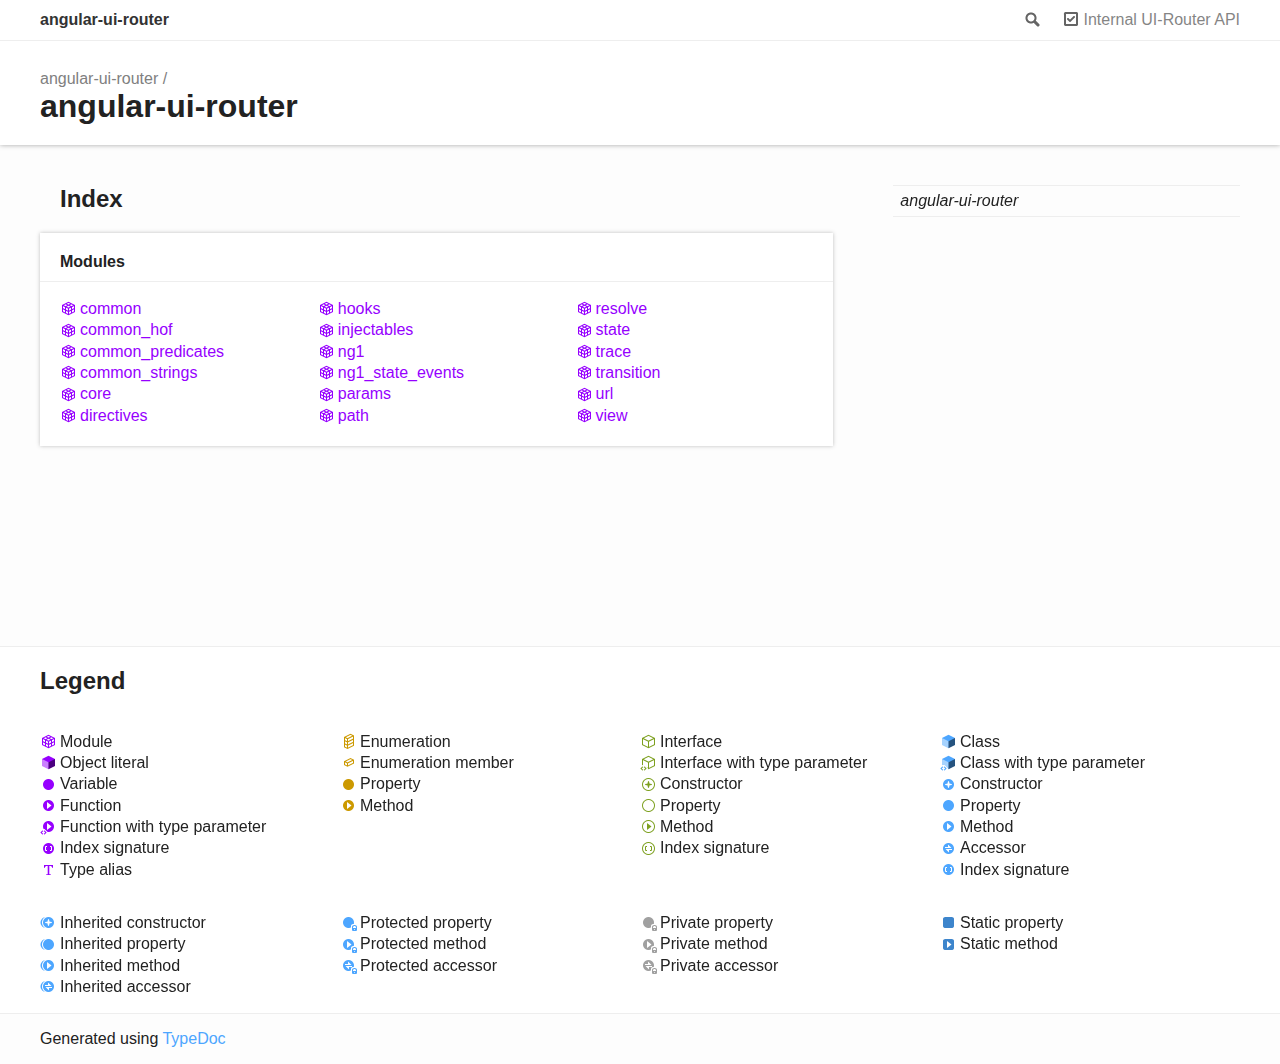
<file: angular-ui-router/_doc/globals.html>
<!doctype html>
<html class="default no-js">
<head>
	<meta charset="utf-8">
	<meta http-equiv="X-UA-Compatible" content="IE=edge">
	<title>angular-ui-router</title>
	<meta name="description" content="">
	<meta name="viewport" content="width=device-width, initial-scale=1">
	<link rel="stylesheet" href="assets/css/main.css">
	<link rel="stylesheet" href="assets/css/uirouter.css">
	<script src="assets/js/modernizr.js"></script>
	<script src="assets/js/reset.js"></script>
</head>
<body>
<header>
	<div class="tsd-page-toolbar">
		<div class="container">
			<div class="table-wrap">
				<div class="table-cell" id="tsd-search" data-index="assets/js/search.js" data-base=".">
					<div class="field">
						<label for="tsd-search-field" class="tsd-widget search no-caption">Search</label>
						<input id="tsd-search-field" type="text" />
					</div>
					<ul class="results">
						<li class="state loading">Preparing search index...</li>
						<li class="state failure">The search index is not available</li>
					</ul>
					<a href="index.html" class="title">angular-ui-router</a>
				</div>
				<div class="table-cell" id="tsd-widgets">
					<div id="tsd-filter">
						<a href="#" class="tsd-widget options no-caption" data-toggle="options">Options</a>
						<div class="tsd-filter-group">
							<!--
                            <div class="tsd-select" id="tsd-filter-visibility">
                                <span class="tsd-select-label">All</span>
                                <ul class="tsd-select-list">
                                    <li data-value="public">Public</li>
                                    <li data-value="protected">Public/Protected</li>
                                    <li data-value="private" class="selected">All</li>
                                </ul>
                            </div>

                            <input type="checkbox" id="tsd-filter-inherited" checked />
                            <label class="tsd-widget" for="tsd-filter-inherited">Inherited</label>
                            -->
							<input type="checkbox" id="tsd-filter-externals" checked />
							<label class="tsd-widget" for="tsd-filter-externals">Internal UI-Router API</label>
							<!--
                                <input type="checkbox" id="tsd-filter-only-exported" />
                                <label class="tsd-widget" for="tsd-filter-only-exported">Only exported</label>
                            -->
						</div>
					</div>
					<a href="#" class="tsd-widget menu no-caption" data-toggle="menu">Menu</a>
				</div>
			</div>
		</div>
	</div>
	<div class="tsd-page-title">
		<div class="container">
			<ul class="tsd-breadcrumb">
				<li>
					<a href="index.html">angular-ui-router</a>
				</li>
			</ul>
			<h1> angular-ui-router</h1>
		</div>
	</div>
</header>
<div class="container container-main">
	<div class="row">
		<div class="col-8 col-content">
			<section class="tsd-panel-group tsd-index-group">
				<h2>Index</h2>
				<section class="tsd-panel tsd-index-panel">
					<div class="tsd-index-content">
						<section class="tsd-index-section ">
							<h3>Modules</h3>
							<ul class="tsd-index-list">
								<li class="tsd-kind-external-module tsd-is-external"><a href="modules/common.html" class="tsd-kind-icon">common</a></li>
								<li class="tsd-kind-external-module tsd-is-external"><a href="modules/common_hof.html" class="tsd-kind-icon">common_<wbr>hof</a></li>
								<li class="tsd-kind-external-module tsd-is-external"><a href="modules/common_predicates.html" class="tsd-kind-icon">common_<wbr>predicates</a></li>
								<li class="tsd-kind-external-module tsd-is-external"><a href="modules/common_strings.html" class="tsd-kind-icon">common_<wbr>strings</a></li>
								<li class="tsd-kind-external-module"><a href="modules/core.html" class="tsd-kind-icon">core</a></li>
								<li class="tsd-kind-external-module"><a href="modules/directives.html" class="tsd-kind-icon">directives</a></li>
								<li class="tsd-kind-external-module tsd-is-external"><a href="modules/hooks.html" class="tsd-kind-icon">hooks</a></li>
								<li class="tsd-kind-external-module"><a href="modules/injectables.html" class="tsd-kind-icon">injectables</a></li>
								<li class="tsd-kind-external-module"><a href="modules/ng1.html" class="tsd-kind-icon">ng1</a></li>
								<li class="tsd-kind-external-module"><a href="modules/ng1_state_events.html" class="tsd-kind-icon">ng1_<wbr>state_<wbr>events</a></li>
								<li class="tsd-kind-external-module tsd-is-external"><a href="modules/params.html" class="tsd-kind-icon">params</a></li>
								<li class="tsd-kind-external-module tsd-is-external"><a href="modules/path.html" class="tsd-kind-icon">path</a></li>
								<li class="tsd-kind-external-module"><a href="modules/resolve.html" class="tsd-kind-icon">resolve</a></li>
								<li class="tsd-kind-external-module"><a href="modules/state.html" class="tsd-kind-icon">state</a></li>
								<li class="tsd-kind-external-module"><a href="modules/trace.html" class="tsd-kind-icon">trace</a></li>
								<li class="tsd-kind-external-module"><a href="modules/transition.html" class="tsd-kind-icon">transition</a></li>
								<li class="tsd-kind-external-module"><a href="modules/url.html" class="tsd-kind-icon">url</a></li>
								<li class="tsd-kind-external-module tsd-is-external"><a href="modules/view.html" class="tsd-kind-icon">view</a></li>
							</ul>
						</section>
					</div>
				</section>
			</section>
		</div>
		<div class="col-4 col-menu menu-sticky-wrap menu-highlight">
			<nav class="tsd-navigation primary">
				<ul>
					<li class="globals  ">
						<a href="index.html"><em>angular-<wbr>ui-<wbr>router</em></a>
					</li>
				</ul>
			</nav>
			<nav class="tsd-navigation secondary menu-sticky">
				<ul class="before-current">
				</ul>
			</nav>
		</div>
	</div>
</div>
<footer class="with-border-bottom">
	<div class="container">
		<h2>Legend</h2>
		<div class="tsd-legend-group">
			<ul class="tsd-legend">
				<li class="tsd-kind-module"><span class="tsd-kind-icon">Module</span></li>
				<li class="tsd-kind-object-literal"><span class="tsd-kind-icon">Object literal</span></li>
				<li class="tsd-kind-variable"><span class="tsd-kind-icon">Variable</span></li>
				<li class="tsd-kind-function"><span class="tsd-kind-icon">Function</span></li>
				<li class="tsd-kind-function tsd-has-type-parameter"><span class="tsd-kind-icon">Function with type parameter</span></li>
				<li class="tsd-kind-index-signature"><span class="tsd-kind-icon">Index signature</span></li>
				<li class="tsd-kind-type-alias"><span class="tsd-kind-icon">Type alias</span></li>
			</ul>
			<ul class="tsd-legend">
				<li class="tsd-kind-enum"><span class="tsd-kind-icon">Enumeration</span></li>
				<li class="tsd-kind-enum-member"><span class="tsd-kind-icon">Enumeration member</span></li>
				<li class="tsd-kind-property tsd-parent-kind-enum"><span class="tsd-kind-icon">Property</span></li>
				<li class="tsd-kind-method tsd-parent-kind-enum"><span class="tsd-kind-icon">Method</span></li>
			</ul>
			<ul class="tsd-legend">
				<li class="tsd-kind-interface"><span class="tsd-kind-icon">Interface</span></li>
				<li class="tsd-kind-interface tsd-has-type-parameter"><span class="tsd-kind-icon">Interface with type parameter</span></li>
				<li class="tsd-kind-constructor tsd-parent-kind-interface"><span class="tsd-kind-icon">Constructor</span></li>
				<li class="tsd-kind-property tsd-parent-kind-interface"><span class="tsd-kind-icon">Property</span></li>
				<li class="tsd-kind-method tsd-parent-kind-interface"><span class="tsd-kind-icon">Method</span></li>
				<li class="tsd-kind-index-signature tsd-parent-kind-interface"><span class="tsd-kind-icon">Index signature</span></li>
			</ul>
			<ul class="tsd-legend">
				<li class="tsd-kind-class"><span class="tsd-kind-icon">Class</span></li>
				<li class="tsd-kind-class tsd-has-type-parameter"><span class="tsd-kind-icon">Class with type parameter</span></li>
				<li class="tsd-kind-constructor tsd-parent-kind-class"><span class="tsd-kind-icon">Constructor</span></li>
				<li class="tsd-kind-property tsd-parent-kind-class"><span class="tsd-kind-icon">Property</span></li>
				<li class="tsd-kind-method tsd-parent-kind-class"><span class="tsd-kind-icon">Method</span></li>
				<li class="tsd-kind-accessor tsd-parent-kind-class"><span class="tsd-kind-icon">Accessor</span></li>
				<li class="tsd-kind-index-signature tsd-parent-kind-class"><span class="tsd-kind-icon">Index signature</span></li>
			</ul>
			<ul class="tsd-legend">
				<li class="tsd-kind-constructor tsd-parent-kind-class tsd-is-inherited"><span class="tsd-kind-icon">Inherited constructor</span></li>
				<li class="tsd-kind-property tsd-parent-kind-class tsd-is-inherited"><span class="tsd-kind-icon">Inherited property</span></li>
				<li class="tsd-kind-method tsd-parent-kind-class tsd-is-inherited"><span class="tsd-kind-icon">Inherited method</span></li>
				<li class="tsd-kind-accessor tsd-parent-kind-class tsd-is-inherited"><span class="tsd-kind-icon">Inherited accessor</span></li>
			</ul>
			<ul class="tsd-legend">
				<li class="tsd-kind-property tsd-parent-kind-class tsd-is-protected"><span class="tsd-kind-icon">Protected property</span></li>
				<li class="tsd-kind-method tsd-parent-kind-class tsd-is-protected"><span class="tsd-kind-icon">Protected method</span></li>
				<li class="tsd-kind-accessor tsd-parent-kind-class tsd-is-protected"><span class="tsd-kind-icon">Protected accessor</span></li>
			</ul>
			<ul class="tsd-legend">
				<li class="tsd-kind-property tsd-parent-kind-class tsd-is-private"><span class="tsd-kind-icon">Private property</span></li>
				<li class="tsd-kind-method tsd-parent-kind-class tsd-is-private"><span class="tsd-kind-icon">Private method</span></li>
				<li class="tsd-kind-accessor tsd-parent-kind-class tsd-is-private"><span class="tsd-kind-icon">Private accessor</span></li>
			</ul>
			<ul class="tsd-legend">
				<li class="tsd-kind-property tsd-parent-kind-class tsd-is-static"><span class="tsd-kind-icon">Static property</span></li>
				<li class="tsd-kind-call-signature tsd-parent-kind-class tsd-is-static"><span class="tsd-kind-icon">Static method</span></li>
			</ul>
		</div>
	</div>
</footer>
<div class="container tsd-generator">
	<p>Generated using <a href="http://typedoc.io" target="_blank">TypeDoc</a></p>
</div>
<div class="overlay"></div>
<script src="assets/js/main.js"></script>
<script>if (location.protocol == 'file:') document.write('<script src="assets/js/search.js"><' + '/script>');</script>
</body>
</html>
</file>
<file: angular-ui-router/_doc/assets/css/uirouter.css>
/* Change the member layout to a grey box */
.tsd-panel.tsd-member { padding-top: 0; }
.tsd-panel .tsd-signature, .tsd-panel .tsd-signatures { background-color: #eee; }

.tsd-signature .tsd-header { margin: 1em 0 }
.tsd-signature .tsd-header p { margin: 0 }

/* The short text, one line description of a member */
.tsd-header { list-style: none; margin: 0 2em; font-weight: bold; }
.tsd-header p { margin-top : 0; }

/* We added the short text in the .tsd-header, so don't display it in the main comment block */
.tsd-member .tsd-description .lead { display: none; }
.tsd-member .tsd-declaration .lead { display: none; }

/* Display the parameters list and returns block as inline */
ul.tsd-parameters li { margin-top: 1em; }
ul.tsd-parameters li > * { display: inline; }
ul.tsd-parameters li > * > p { display: inline; }

.tsd-returns { margin-top: 1em; }
.tsd-returns > * { display: inline; }

/* Draw a separator line under each h4/h5 header in a comment section */
.tsd-comment h4, .tsd-comment h5 { border-bottom: 1px solid #AAA; }

/* It seems that once we hit an @example, the rest of the markup is captured inside that tsd-comment-tags.
   Clear some styles that look especially weird when that happens */
dl.tsd-comment-tags p { margin: 1em 0; }
</file>
<file: bower_components/chart.js/samples/style.css>
@import url('https://maxcdn.bootstrapcdn.com/font-awesome/4.7.0/css/font-awesome.min.css');
@import url('https://fonts.googleapis.com/css?family=Lato:100,300,400,700,900');

body, html {
	color: #333538;
	font-family: 'Lato', sans-serif;
	line-height: 1.6;
	padding: 0;
	margin: 0;
}

a {
	color: #f27173;
	text-decoration: none;
}

a:hover {
	color: #e25f5f;
	text-decoration: underline;
}

.content {
	max-width: 800px;
	margin: auto;
	padding: 16px 32px;
}

.header {
	text-align: center;
	padding: 32px 0;
}

.wrapper {
	min-height: 400px;
	padding: 16px 0;
	position: relative;
}

.wrapper.col-2 {
	display: inline-block;
	min-height: 256px;
	width: 49%;
}

@media (max-width: 400px) {
	.wrapper.col-2 {
		width: 100%
	}
}

.wrapper canvas {
	-moz-user-select: none;
	-webkit-user-select: none;
	-ms-user-select: none;
}

.toolbar {
	display: flex;
}

.toolbar > * {
	margin: 0 8px 0 0;
}

.btn {
	background-color: #aaa;
	border-radius: 4px;
	color: white;
	padding: 0.25rem 0.75rem;
}

.btn .fa {
	font-size: 1rem;
}

.btn:hover {
	background-color: #888;
	color: white;
	text-decoration: none;
}

.btn-chartjs { background-color: #f27173; }
.btn-chartjs:hover { background-color: #e25f5f; }
.btn-docs:hover { background-color: #2793db; }
.btn-docs { background-color: #36A2EB; }
.btn-docs:hover { background-color: #2793db; }
.btn-gh { background-color: #444; }
.btn-gh:hover { background-color: #333; }

.btn-on {
	border-style: inset;
}

.chartjs-title {
	font-size: 2rem;
	font-weight: 600;
	white-space: nowrap;
}

.chartjs-title::before {
	background-image: url(logo.svg);
	background-position: left center;
	background-repeat: no-repeat;
	background-size: 40px;
	content: 'Chart.js | ';
	color: #f27173;
	font-weight: 600;
	padding-left: 48px;
}

.chartjs-caption {
	font-size: 1.2rem;
}

.chartjs-links {
	display: flex;
	justify-content: center;
	padding: 8px 0;
}

.chartjs-links a {
	align-items: center;
	display: flex;
	font-size: 0.9rem;
	margin: 0.2rem;
}

.chartjs-links .fa:before {
	margin-right: 0.5em;
}

.samples-category {
	display: inline-block;
	margin-bottom: 32px;
	vertical-align: top;
	width: 25%;
}

.samples-category > .title {
	color: #aaa;
	font-weight: 300;
	font-size: 1.5rem;
}

.samples-category:hover > .title {
	color: black;
}

.samples-category > .items {
	padding: 8px 0;
}

.samples-entry {
	padding: 0 0 4px 0;
}

.samples-entry > .title {
	font-weight: 700;
}

@media (max-width: 640px) {
	.samples-category { width: 33%; }
}

@media (max-width: 512px) {
	.samples-category { width: 50%; }
}

@media (max-width: 420px) {
	.chartjs-caption { font-size: 1.05rem; }
	.chartjs-title::before { content: ''; }
	.chartjs-links a { flex-direction: column; }
	.chartjs-links .fa { margin: 0 }
	.samples-category { width: 100%; }
}

.analyser table {
	color: #333;
	font-size: 0.9rem;
	margin: 8px 0;
	width: 100%
}

.analyser th {
	background-color: #f0f0f0;
	padding: 2px;
}

.analyser td {
	padding: 2px;
	text-align: center;
}
</file>
